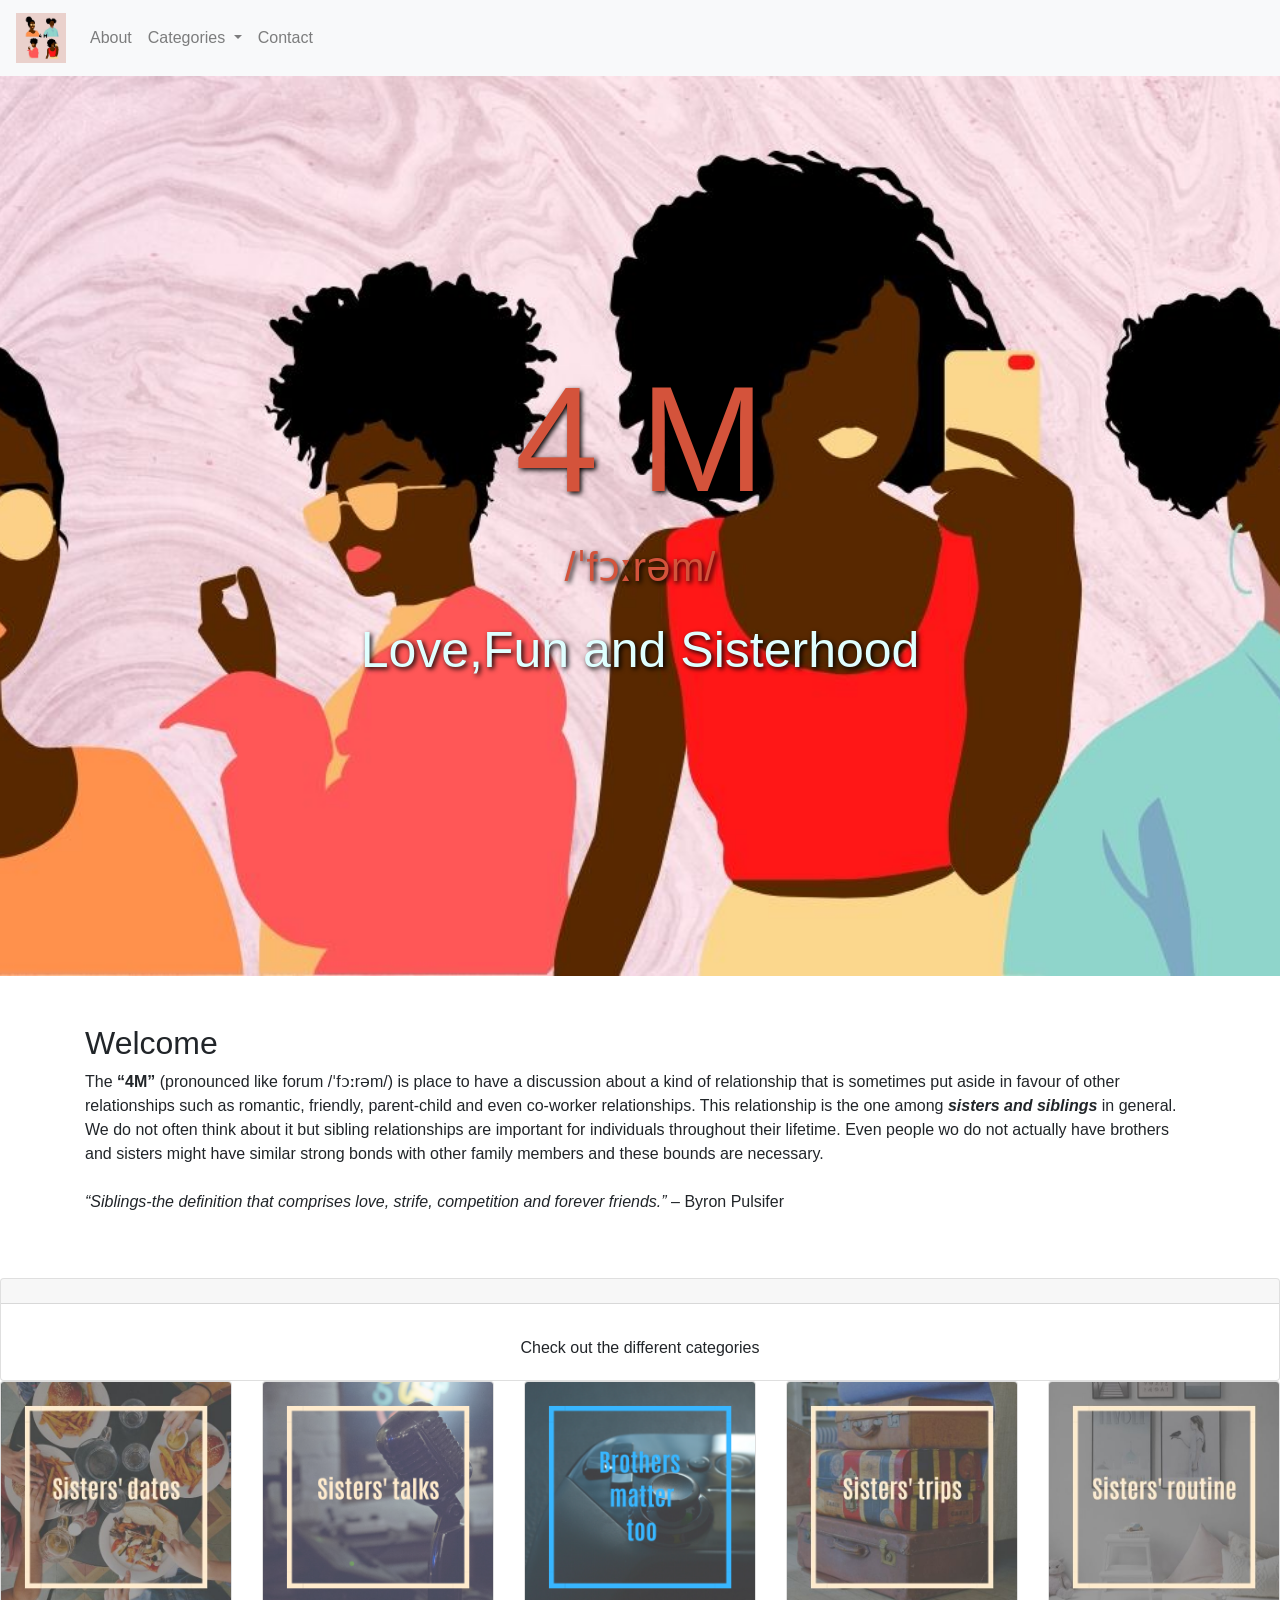
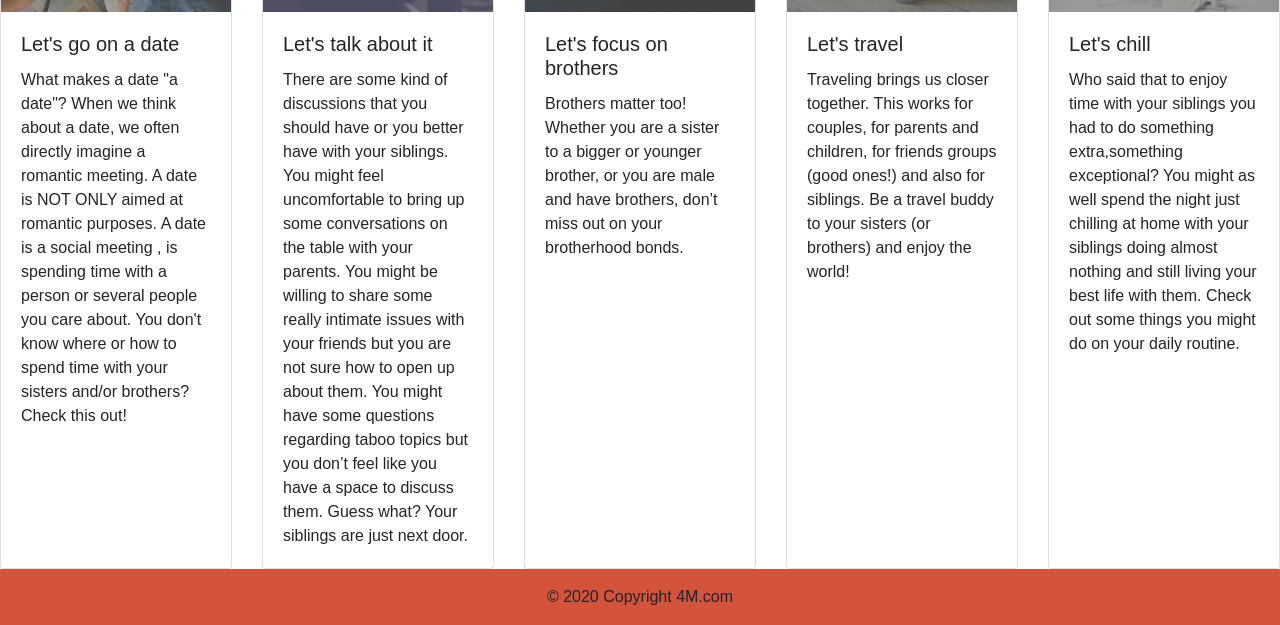
<file: Project - The 4 M/index.html>
<!DOCTYPE html>
<html>
<head>
  <meta charset="utf-8">
  <meta name="viewport" content="width=device-width, initial-scale=1.0">
  <!-- my CSS-->
  <link rel="stylesheet" type="text/css" href="css/main.css"> 
    <!-- Preformated Bootstrap CSS- Copyright to the owners and authors of these files-->
  <link rel="stylesheet" type="text/css" href="css/bootstrap.css">
  <!-- my JS-->
  <link rel="script" type="js" href="main.js">
  <!-- Preformated Boostrap JS-Copyright to the owners and authors of these files -->
  <script src="https://ajax.googleapis.com/ajax/libs/jquery/3.5.1/jquery.min.js"></script>
  <script src="https://cdnjs.cloudflare.com/ajax/libs/popper.js/1.16.0/umd/popper.min.js"></script>
  <script src="https://maxcdn.bootstrapcdn.com/bootstrap/4.4.1/js/bootstrap.min.js"></script>

  <title>4 M</title>
 <div class="container"></div>
  <nav class="navbar navbar-expand-lg navbar-light bg-light sticky-top">
    <a class="navbar-brand" href="index.html"><img src="images/Logo-4m.jpg" width="50px" height="50px"></a>
    <button class="navbar-toggler" type="button" data-toggle="collapse" data-target="#navbarNavDropdown" aria-controls="navbarNavDropdown" aria-expanded="false" aria-label="Toggle navigation">
      <span class="navbar-toggler-icon"></span>
    </button>
    <div class="collapse navbar-collapse" id="navbarNavDropdown">
      <ul class="navbar-nav">
        <li class="nav-item">
          <a class="nav-link" href="../Project - The 4 M/about.html">About</a>
        </li>   
        <li class="nav-item dropdown">
          <a class="nav-link dropdown-toggle" href="#" id="navbarDropdownMenuLink" role="button" data-toggle="dropdown" aria-haspopup="true" aria-expanded="false">
            Categories
          </a>
          <div class="dropdown-menu" aria-labelledby="navbarDropdownMenuLink">
            <a class="dropdown-item" href="../Project - The 4 M/categories-sistersdates.html">Sisters'dates</a>
            <a class="dropdown-item" href="../Project - The 4 M/categories-sisterstalks.html">Sisters' talks</a>
            <a class="dropdown-item" href="../Project - The 4 M/categories-brothersmattertoo.html">Brothers matters too</a>
            <a class="dropdown-item" href="../Project - The 4 M/categories-sisterstrips.html">Sisters' trips</a>
            <a class="dropdown-item" href="../Project - The 4 M/categories-sistersroutine.html">Sisters' routine</a>
            
          </div>
        </li>
        <li class="nav-item">
          <a class="nav-link" href="../Project - The 4 M/contact.html">Contact</a>
        </li>
      </ul>
    </div>
  </nav>
    </div>
  </head>
    <!-- Full Page Image Header with Vertically Centered Content -->
<header class="masthead">
    <div class="container h-100">
      <div class="row h-100 align-items-center">
        <div class="col-12 text-center">
          <h1 class="font-weight-light"style="color:#d4533b; font-size:150px;text-shadow: 2px 2px 5px black;"><b>4 M</b></h1>
          <p class="lead"style="color:#d4533b; font-size:40px;text-shadow: 2px 2px 5px black;"><b>/ˈfɔːrəm/</b> </p>
          <p class="lead"style="color:#dfffff; font-size:50px; text-shadow: 2px 2px 5px black;" ><b>Love,Fun and Sisterhood</b></p>
        </div>
      </div>
    </div>
  </header>

 </header>   

</head>

<body>

<!-- Page Content -->
<!--Welcome text-->
<section class="py-5">
    <div class="container">
      <h2 class="font-weight-light">Welcome</h2>
      <p>The<b> “4M”</b> (pronounced like forum /ˈfɔːrəm/) is place to have a  discussion about a kind of relationship
        that is sometimes put aside in favour of other relationships such as  romantic, friendly, parent-child
        and even co-worker relationships. This relationship is the one among <b><i>sisters and siblings</i></b> in 
        general. We do not often think about it but sibling relationships are important for individuals 
        throughout their lifetime. Even people wo do not actually have brothers and sisters might have 
        similar strong bonds with other family members and these bounds are necessary. 
        <br>
        <br>
       <i> “Siblings-the definition that comprises love, strife, competition and forever friends.”</i> – Byron Pulsifer
      </p>
    </div>
  </section>
<!--Call to action box-->
  <div class="card text-center">
    <div class="card-header">
     
    </div>
    <div class="card-body">
      <h5 class="card-title"></h5>
      <p class="card-text">Check out the different categories</p>
    </div>
  </div>
<!--Categories 5 boxes-->
<div class="card-deck">
    <div class="card">
      <a href="../Project - The 4 M/categories-sistersdates.html"><img class="card-img-top" src="images/sistersdatesimage.jpg" alt="Card image cap"></a>
    <div class="card-body">
      <h5 class="card-title">Let's go on a date</h5>
      <p class="card-text">What makes a date "a date"? When we think about a date, 
        we often directly imagine a romantic meeting. A date is NOT ONLY aimed at romantic purposes.
         A date is a social meeting , is spending time with a person or several people you care about.
          You don't know where or how to spend time with your sisters and/or brothers?
          Check this out!</p>
    </div>
    
  </div>
  <div class="card">
    <a href="../Project - The 4 M/categories-sisterstalks.html"><img class="card-img-top" src="images/sistertalks2.png" alt="Card image cap"></a>
    <div class="card-body">
      <h5 class="card-title">Let's talk about it</h5>
      <p class="card-text">There are some kind of discussions that you should have or you better have with your siblings.
         You might feel uncomfortable to bring up some conversations on the table with your parents. 
         You might be willing to share some really intimate issues with your friends but you are not sure how to open up about them.
         You might have some questions regarding taboo topics but you don’t feel like you have a space to discuss them.
         Guess what? Your siblings are just next door.</p>
    </div>
  </div>
  <div class="card">
    <a href="../Project - The 4 M/categories-brothersmattertoo.html"><img class="card-img-top" src="images/brothersmattertoo.png" alt="Card image cap"></a>
    <div class="card-body">
      <h5 class="card-title">Let's focus on brothers</h5>
      <p class="card-text">Brothers matter too! Whether you are a sister to a bigger or younger brother,
         or you are male and have brothers, don’t miss out on your brotherhood bonds.  
      </p>
    </div>
    </div>

  <div class="card">
    <a href="../Project - The 4 M/categories-sisterstrips.html"><img class="card-img-top" src="images/sisterstripsimage.jpg" alt="Card image cap"></a>
    <div class="card-body">
      <h5 class="card-title">Let's travel</h5>
      <p class="card-text">Traveling brings us closer together.
         This works for couples, for parents and children, for friends groups (good ones!) and also for siblings. 
         Be a travel buddy to your sisters (or brothers) and enjoy the world! </p>
    </div>
    </div>

  <div class="card">
    <a href="../Project - The 4 M/categories-sistersroutine.html"><img class="card-img-top" src="images/sistersroutineimage.jpg" alt="Card image cap"></a>
    <div class="card-body">
      <h5 class="card-title">Let's chill</h5>
      <p class="card-text">Who said that to enjoy time with your siblings you had to do something extra,something exceptional?
         You might as well spend the night just chilling at home with your siblings doing almost nothing and still living 
         your best life with them. Check out some things you might do on your daily routine.</p>
    </div>
    </div>
  </div>
  <div></div>
<!-- Footer -->
<footer>

  <!-- Copyright -->
  <div class="footer-copyright text-center py-3" style="background-color: #d4533b;">© 2020 Copyright
    <a> 4M.com</a>
  </div>
  <!-- Copyright -->

</footer>
<!-- Footer -->
</body>
</html>
</file>
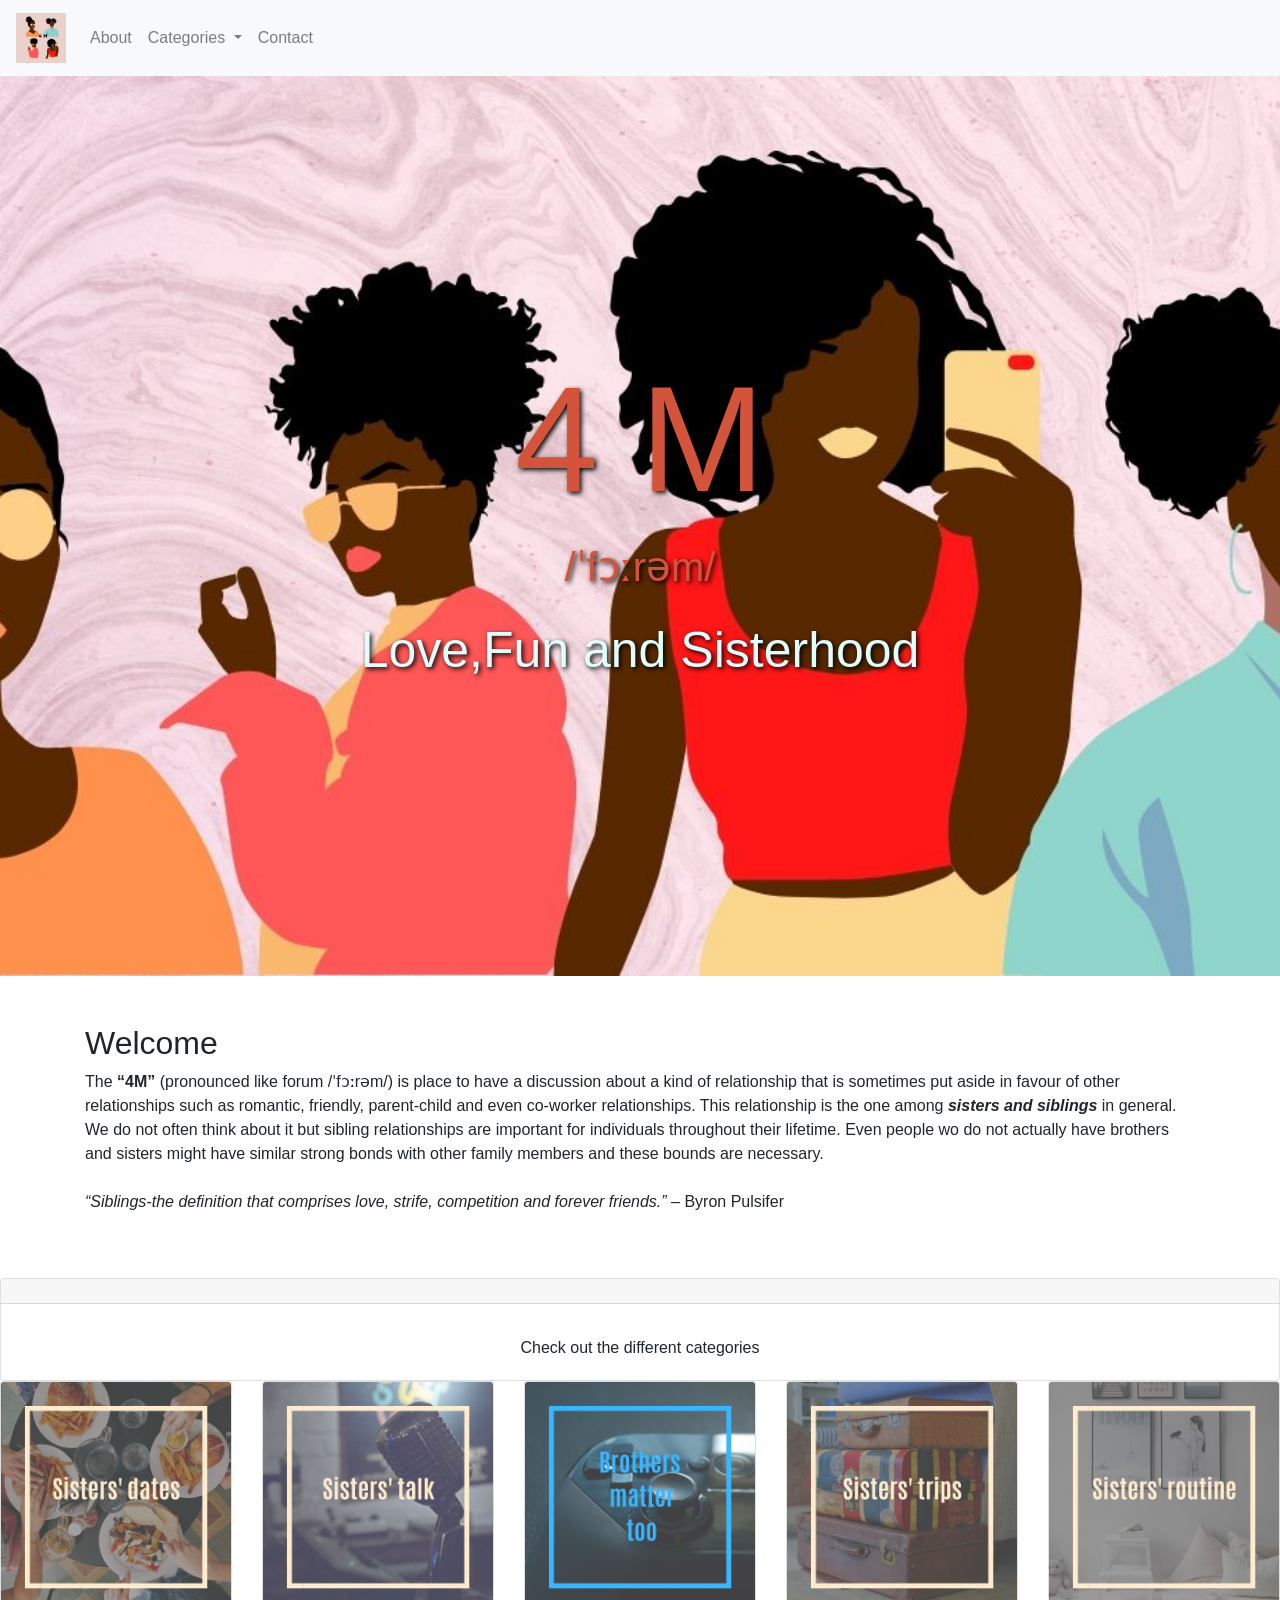
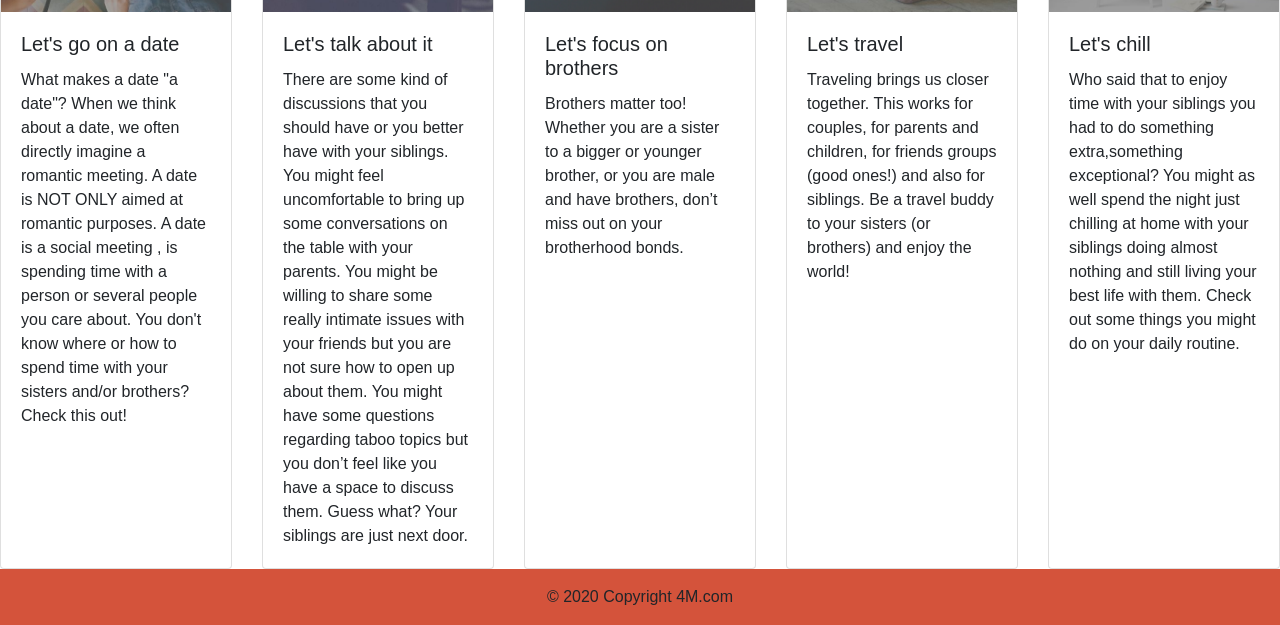
<file: Project - The 4 M/Project - The 4 M/index.html>
<!DOCTYPE html>
<html>
<head>
  <meta charset="utf-8">
  <meta name="viewport" content="width=device-width, initial-scale=1.0">
  <!-- my CSS-->
  <link rel="stylesheet" type="text/css" href="css/main.css"> 
    <!-- Preformated Bootstrap CSS- Copyright to the owners and authors of these files-->
  <link rel="stylesheet" type="text/css" href="css/bootstrap.css">
  <!-- my JS-->
  <link rel="script" type="js" href="main.js">
  <!-- Preformated Boostrap JS-Copyright to the owners and authors of these files -->
  <script src="https://ajax.googleapis.com/ajax/libs/jquery/3.5.1/jquery.min.js"></script>
  <script src="https://cdnjs.cloudflare.com/ajax/libs/popper.js/1.16.0/umd/popper.min.js"></script>
  <script src="https://maxcdn.bootstrapcdn.com/bootstrap/4.4.1/js/bootstrap.min.js"></script>

  <title>4 M</title>
 <div class="container"></div>
  <nav class="navbar navbar-expand-lg navbar-light bg-light sticky-top">
    <a class="navbar-brand" href="index.html"><img src="../Project - The 4 M/images/Logo-4m.jpg" width="50px" height="50px"></a>
    <button class="navbar-toggler" type="button" data-toggle="collapse" data-target="#navbarNavDropdown" aria-controls="navbarNavDropdown" aria-expanded="false" aria-label="Toggle navigation">
      <span class="navbar-toggler-icon"></span>
    </button>
    <div class="collapse navbar-collapse" id="navbarNavDropdown">
      <ul class="navbar-nav">
        <li class="nav-item">
          <a class="nav-link" href="../Project - The 4 M/about.html">About</a>
        </li>   
        <li class="nav-item dropdown">
          <a class="nav-link dropdown-toggle" href="#" id="navbarDropdownMenuLink" role="button" data-toggle="dropdown" aria-haspopup="true" aria-expanded="false">
            Categories
          </a>
          <div class="dropdown-menu" aria-labelledby="navbarDropdownMenuLink">
            <a class="dropdown-item" href="../Project - The 4 M/categories-sistersdates.html">Sisters'dates</a>
            <a class="dropdown-item" href="../Project - The 4 M/categories-sisterstalks.html">Sisters' talks</a>
            <a class="dropdown-item" href="../Project - The 4 M/categories-brothersmattertoo.html">Brothers matters too</a>
            <a class="dropdown-item" href="../Project - The 4 M/categories-sisterstrips.html">Sisters' trips</a>
            <a class="dropdown-item" href="../Project - The 4 M/categories-sistersroutine.html">Sisters' routine</a>
            
          </div>
        </li>
        <li class="nav-item">
          <a class="nav-link" href="../Project - The 4 M/contact.html">Contact</a>
        </li>
      </ul>
    </div>
  </nav>
    </div>
  </head>
    <!-- Full Page Image Header with Vertically Centered Content -->
<header class="masthead">
    <div class="container h-100">
      <div class="row h-100 align-items-center">
        <div class="col-12 text-center">
          <h1 class="font-weight-light"style="color:#d4533b; font-size:150px;text-shadow: 2px 2px 5px black;"><b>4 M</b></h1>
          <p class="lead"style="color:#d4533b; font-size:40px;text-shadow: 2px 2px 5px black;"><b>/ˈfɔːrəm/</b> </p>
          <p class="lead"style="color:#dfffff; font-size:50px; text-shadow: 2px 2px 5px black;" ><b>Love,Fun and Sisterhood</b></p>
        </div>
      </div>
    </div>
  </header>

 </header>   

</head>

<body>

<!-- Page Content -->
<!--Welcome text-->
<section class="py-5">
    <div class="container">
      <h2 class="font-weight-light">Welcome</h2>
      <p>The<b> “4M”</b> (pronounced like forum /ˈfɔːrəm/) is place to have a  discussion about a kind of relationship
        that is sometimes put aside in favour of other relationships such as  romantic, friendly, parent-child
        and even co-worker relationships. This relationship is the one among <b><i>sisters and siblings</i></b> in 
        general. We do not often think about it but sibling relationships are important for individuals 
        throughout their lifetime. Even people wo do not actually have brothers and sisters might have 
        similar strong bonds with other family members and these bounds are necessary. 
        <br>
        <br>
       <i> “Siblings-the definition that comprises love, strife, competition and forever friends.”</i> – Byron Pulsifer
      </p>
    </div>
  </section>
<!--Call to action box-->
  <div class="card text-center">
    <div class="card-header">
     
    </div>
    <div class="card-body">
      <h5 class="card-title"></h5>
      <p class="card-text">Check out the different categories</p>
    </div>
  </div>
<!--Categories 5 boxes-->
<div class="card-deck">
    <div class="card">
      <a href="../Project - The 4 M/categories-sistersdates.html"><img class="card-img-top" src="../Project - The 4 M/images/sistersdatesimage.jpg" alt="Card image cap"></a>
    <div class="card-body">
      <h5 class="card-title">Let's go on a date</h5>
      <p class="card-text">What makes a date "a date"? When we think about a date, 
        we often directly imagine a romantic meeting. A date is NOT ONLY aimed at romantic purposes.
         A date is a social meeting , is spending time with a person or several people you care about.
          You don't know where or how to spend time with your sisters and/or brothers?
          Check this out!</p>
    </div>
    
  </div>
  <div class="card">
    <a href="../Project - The 4 M/categories-sisterstalks.html"><img class="card-img-top" src="../Project - The 4 M/images/sisterstalkimage.jpg" alt="Card image cap"></a>
    <div class="card-body">
      <h5 class="card-title">Let's talk about it</h5>
      <p class="card-text">There are some kind of discussions that you should have or you better have with your siblings.
         You might feel uncomfortable to bring up some conversations on the table with your parents. 
         You might be willing to share some really intimate issues with your friends but you are not sure how to open up about them.
         You might have some questions regarding taboo topics but you don’t feel like you have a space to discuss them.
         Guess what? Your siblings are just next door.</p>
    </div>
  </div>
  <div class="card">
    <a href="../Project - The 4 M/categories-brothersmattertoo.html"><img class="card-img-top" src="../Project - The 4 M/images/brothersmattertoo.png" alt="Card image cap"></a>
    <div class="card-body">
      <h5 class="card-title">Let's focus on brothers</h5>
      <p class="card-text">Brothers matter too! Whether you are a sister to a bigger or younger brother,
         or you are male and have brothers, don’t miss out on your brotherhood bonds.  
      </p>
    </div>
    </div>

  <div class="card">
    <a href="../Project - The 4 M/categories-sisterstrips.html"><img class="card-img-top" src="../Project - The 4 M/images/sisterstripsimage.jpg" alt="Card image cap"></a>
    <div class="card-body">
      <h5 class="card-title">Let's travel</h5>
      <p class="card-text">Traveling brings us closer together.
         This works for couples, for parents and children, for friends groups (good ones!) and also for siblings. 
         Be a travel buddy to your sisters (or brothers) and enjoy the world! </p>
    </div>
    </div>

  <div class="card">
    <a href="../Project - The 4 M/categories-sistersroutine.html"><img class="card-img-top" src="../Project - The 4 M/images/sistersroutineimage.jpg" alt="Card image cap"></a>
    <div class="card-body">
      <h5 class="card-title">Let's chill</h5>
      <p class="card-text">Who said that to enjoy time with your siblings you had to do something extra,something exceptional?
         You might as well spend the night just chilling at home with your siblings doing almost nothing and still living 
         your best life with them. Check out some things you might do on your daily routine.</p>
    </div>
    </div>
  </div>
  <div></div>
<!-- Footer -->
<footer>

  <!-- Copyright -->
  <div class="footer-copyright text-center py-3" style="background-color: #d4533b;">© 2020 Copyright
    <a> 4M.com</a>
  </div>
  <!-- Copyright -->

</footer>
<!-- Footer -->
</body>
</html>
</file>
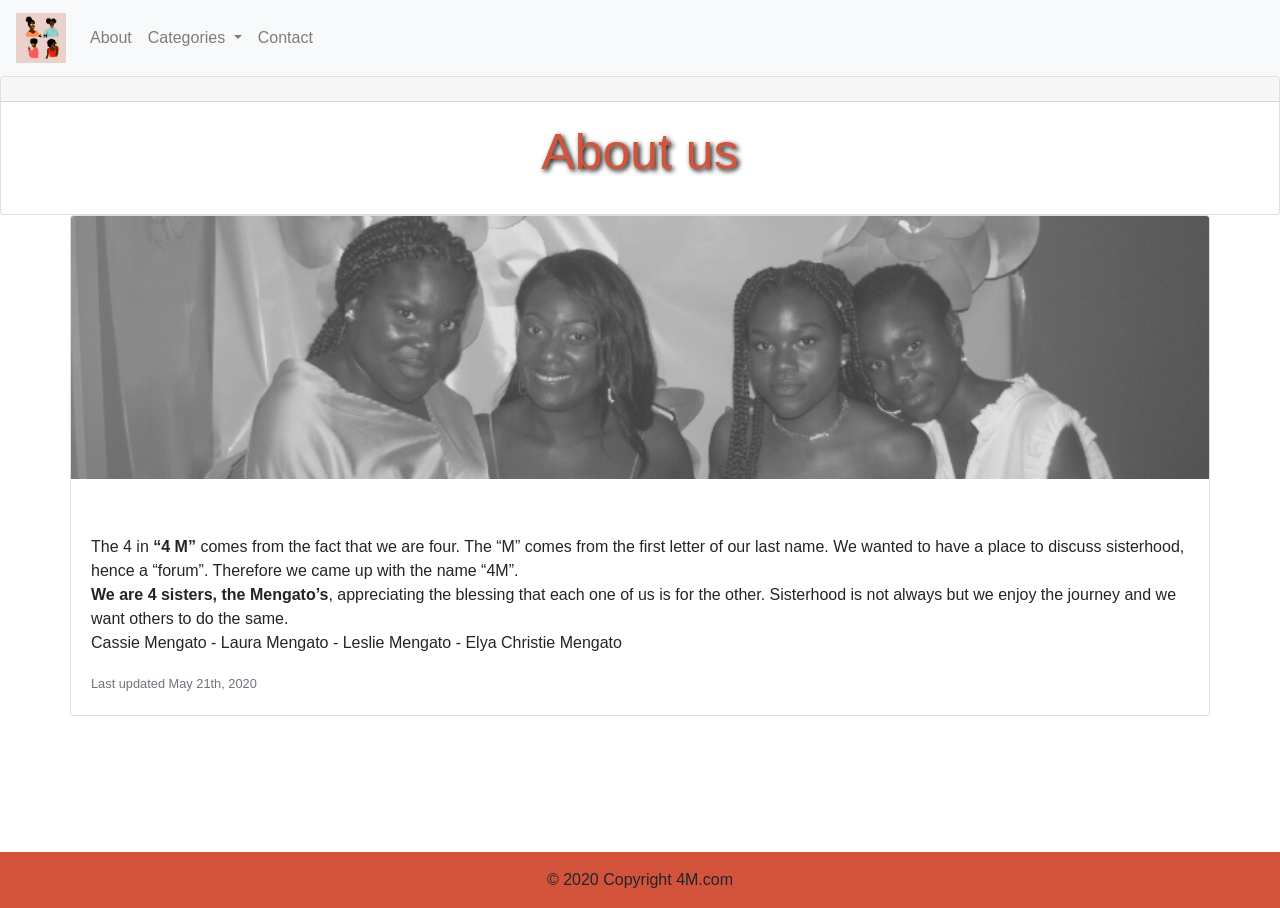
<file: Project - The 4 M/about.html>
<!DOCTYPE html>
<html>
<head>
  <meta charset="utf-8">
  <meta name="viewport" content="width=device-width, initial-scale=1.0">
    <link rel="icon" href="favicon.ico">
  <!-- my CSS-->
  <link rel="stylesheet" type="text/css" href="css/main.css"> 
    <!-- Preformated Bootstrap CSS- Copyright to the owners and authors of these files-->
  <link rel="stylesheet" href="https://maxcdn.bootstrapcdn.com/bootstrap/4.4.1/css/bootstrap.min.css">
  <!-- my JS-->
  <link rel="script" type="js" href="main.js">
  <!-- Preformated Boostrap JS-Copyright to the owners and authors of these files -->
  <script src="https://ajax.googleapis.com/ajax/libs/jquery/3.5.1/jquery.min.js"></script>
  <script src="https://cdnjs.cloudflare.com/ajax/libs/popper.js/1.16.0/umd/popper.min.js"></script>
  <script src="https://maxcdn.bootstrapcdn.com/bootstrap/4.4.1/js/bootstrap.min.js"></script>

  <title>About</title>
 <div class="container"></div>
  <nav class="navbar navbar-expand-lg navbar-light bg-light sticky-top">
    <a class="navbar-brand" href="index.html"><img src="images/Logo-4m.jpg" width="50px" height="50px"></a>
    <button class="navbar-toggler" type="button" data-toggle="collapse" data-target="#navbarNavDropdown" aria-controls="navbarNavDropdown" aria-expanded="false" aria-label="Toggle navigation">
      <span class="navbar-toggler-icon"></span>
    </button>
    <div class="collapse navbar-collapse" id="navbarNavDropdown">
      <ul class="navbar-nav">
        <li class="nav-item">
          <a class="nav-link" href="../Project - The 4 M/about.html">About</a>
        </li>   
        <li class="nav-item dropdown">
          <a class="nav-link dropdown-toggle" href="#" id="navbarDropdownMenuLink" role="button" data-toggle="dropdown" aria-haspopup="true" aria-expanded="false">
            Categories
          </a>
          <div class="dropdown-menu" aria-labelledby="navbarDropdownMenuLink">
            <a class="dropdown-item" href="../Project - The 4 M/categories-sistersdates.html">Sisters'dates</a>
            <a class="dropdown-item" href="../Project - The 4 M/categories-sisterstalks.html">Sisters' talks</a>
            <a class="dropdown-item" href="../Project - The 4 M/categories-brothersmattertoo.html">Brothers matters too</a>
            <a class="dropdown-item" href="../Project - The 4 M/categories-sisterstrips.html">Sisters' trips</a>
            <a class="dropdown-item" href="../Project - The 4 M/categories-sistersroutine.html">Sisters' routine</a>
            
          </div>
        </li>
        <li class="nav-item">
          <a class="nav-link" href="../Project - The 4 M/contact.html">Contact</a>
        </li>
      </ul>
    </div>
  </nav>
    </div>
  </head>
  <!--Box for title-->
  <div class="card text-center">
    <div class="card-header">
          </div>
    <div class="card-body">
              <h5 class="card-title" style="color:#d4533b; font-size:50px; text-shadow: 2px 2px 5px black;">About us</h5>
                            <p class="card-text"></p>
          </div>
    
  </div>
<!--Main page-->
<!--Row 1-->
<div class="container">
    <div class="row">
        <div class="card mb-3">
            <img class="card-img-top" src="images/sistersmengato.png" alt="Card image cap">
            <div class="card-body">
              <h5 class="card-title"></h5>
              <p class="card-text">
                <br>
                The 4 in <b>“4 M”</b> comes from the fact that we are four. 
                The “M” comes from the first letter of our last name. 
                We wanted to have a place to discuss sisterhood, hence a “forum”.
                 Therefore we came up with the name “4M”.
                 <br>
                 <b>We are 4 sisters, the Mengato’s</b>, appreciating the blessing that each one of us is for the other. 
                Sisterhood is not always but we enjoy the journey and we want others to do the same.
                 <br>
                 Cassie Mengato - Laura Mengato - Leslie Mengato - Elya Christie Mengato                                               
                </p>
              <p class="card-text"><small class="text-muted">Last updated May 21th, 2020</small></p>
            </div>
        </div>
    </div>

    
</div>

<div></div>
<br>
<br>

<br>
<br>
<br>
<!-- Footer -->
<footer>

  <!-- Copyright -->
  <div class="footer-copyright text-center py-3" style="background-color: #d4533b;">© 2020 Copyright
    <a> 4M.com</a>
  </div>
  <!-- Copyright -->

</footer>
<!-- Footer -->
</body>
</html>
</file>
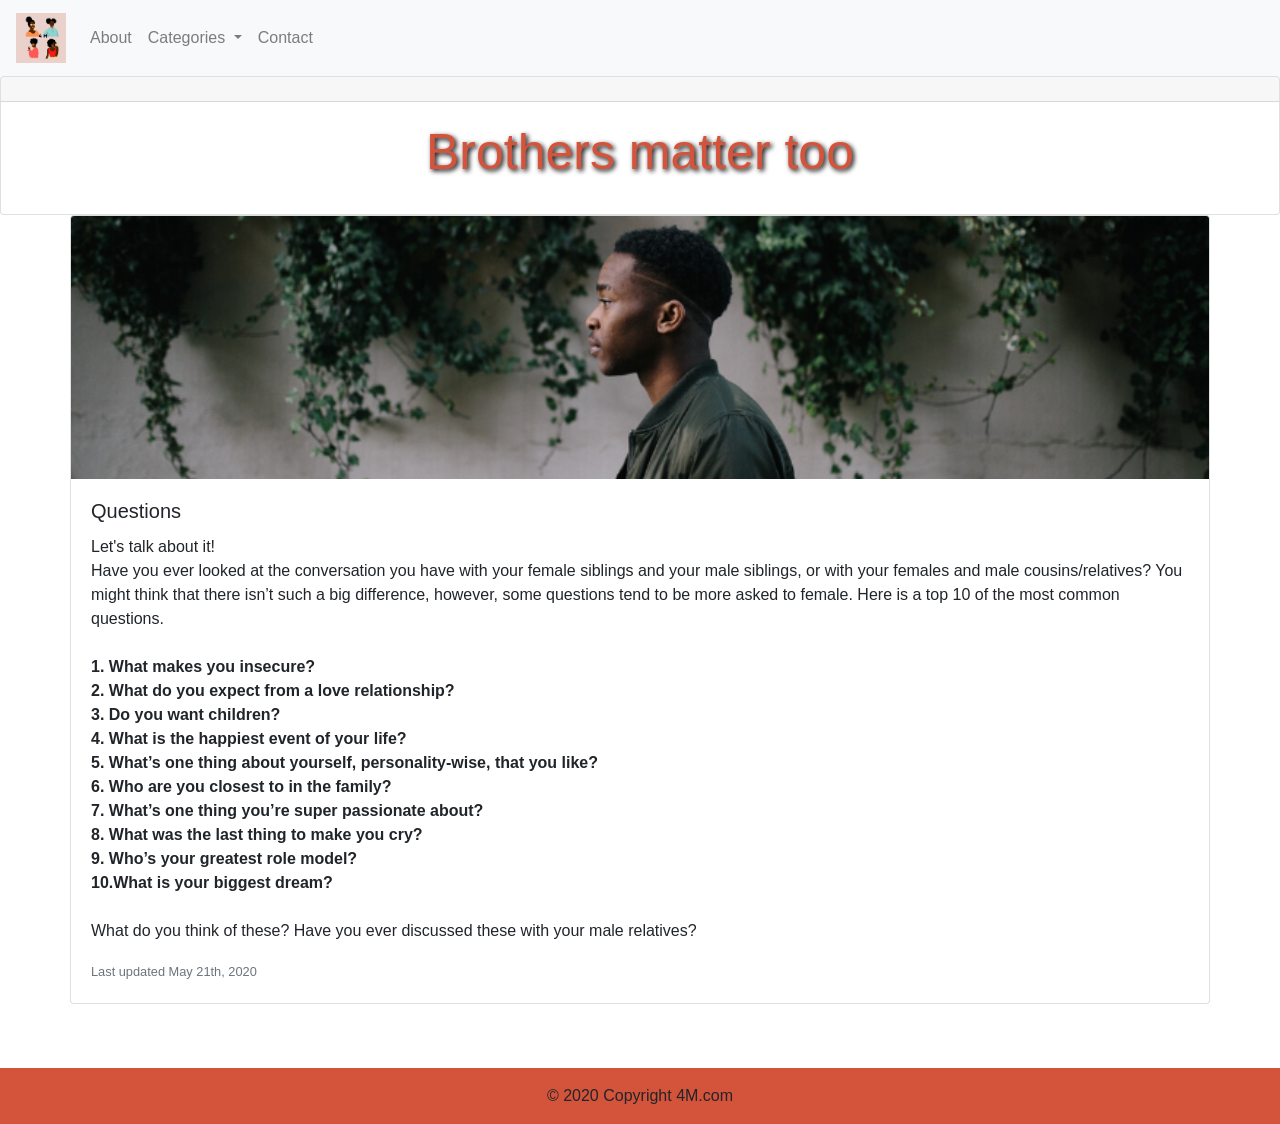
<file: Project - The 4 M/categories-brothersmattertoo.html>
<!DOCTYPE html>
<html>
<head>
  <meta charset="utf-8">
  <meta name="viewport" content="width=device-width, initial-scale=1.0">
    <link rel="icon" href="favicon.ico">
  <!-- my CSS-->
  <link rel="stylesheet" type="text/css" href="css/main.css"> 
    <!-- Preformated Bootstrap CSS- Copyright to the owners and authors of these files-->
  <link rel="stylesheet" href="https://maxcdn.bootstrapcdn.com/bootstrap/4.4.1/css/bootstrap.min.css">
  <!-- my JS-->
  <link rel="script" type="js" href="main.js">
  <!-- Preformated Boostrap JS-Copyright to the owners and authors of these files -->
  <script src="https://ajax.googleapis.com/ajax/libs/jquery/3.5.1/jquery.min.js"></script>
  <script src="https://cdnjs.cloudflare.com/ajax/libs/popper.js/1.16.0/umd/popper.min.js"></script>
  <script src="https://maxcdn.bootstrapcdn.com/bootstrap/4.4.1/js/bootstrap.min.js"></script>

  <title>Brothers matter too</title>
 <div class="container"></div>
  <nav class="navbar navbar-expand-lg navbar-light bg-light sticky-top">
    <a class="navbar-brand" href="index.html"><img src="images/Logo-4m.jpg" width="50px" height="50px"></a>
    <button class="navbar-toggler" type="button" data-toggle="collapse" data-target="#navbarNavDropdown" aria-controls="navbarNavDropdown" aria-expanded="false" aria-label="Toggle navigation">
      <span class="navbar-toggler-icon"></span>
    </button>
    <div class="collapse navbar-collapse" id="navbarNavDropdown">
      <ul class="navbar-nav">
        <li class="nav-item">
          <a class="nav-link" href="../Project - The 4 M/about.html">About</a>
        </li>   
        <li class="nav-item dropdown">
          <a class="nav-link dropdown-toggle" href="#" id="navbarDropdownMenuLink" role="button" data-toggle="dropdown" aria-haspopup="true" aria-expanded="false">
            Categories
          </a>
          <div class="dropdown-menu" aria-labelledby="navbarDropdownMenuLink">
            <a class="dropdown-item" href="categories-sistersdates.html">Sisters'dates</a>
            <a class="dropdown-item" href="categories-sisterstalks.html">Sisters' talks</a>
            <a class="dropdown-item" href="categories-brothersmattertoo.html">Brothers matters too</a>
            <a class="dropdown-item" href="categories-sisterstrips.html">Sisters' trips</a>
            <a class="dropdown-item" href="categories-sistersroutine.html">Sisters' routine</a>
            
          </div>
        </li>
        <li class="nav-item">
          <a class="nav-link" href="../Project - The 4 M/contact.html">Contact</a>
        </li>
      </ul>
    </div>
  </nav>
    </div>
  </head>
  <!--Box for title-->
  <div class="card text-center">
    <div class="card-header">
          </div>
    <div class="card-body">
              <h5 class="card-title" style="color:#d4533b; font-size:50px; text-shadow: 2px 2px 5px black;">Brothers matter too</h5>
                            <p class="card-text"></p>
          </div>
    
  </div>
<!--Main page-->
<!--Row 1-->
<div class="container">
    <div class="row">
        <div class="card mb-3">
            <img class="card-img-top" src="images/boysquestions.png" alt="Card image cap">
            <div class="card-body">
              <h5 class="card-title">Questions</h5>
              <p class="card-text">Let's talk about it! 
                <br>
                Have you ever looked at the conversation you have with your female siblings 
                and your male siblings, or with your females and male cousins/relatives?  
                You might think that there isn’t such a big difference, however,
                 some questions tend to be more asked to female.
                  Here is a top 10 of the most common questions. 
                  <br>
                  <br>
               <b> 1. What makes you insecure?
                <br>
                2. What do you expect from a love relationship?
                <br>
                3. Do you want children?
                <br>
                4. What is the happiest event of your life?
                <br>
                5. What’s one thing about yourself, personality-wise, that you like?
                <br>
                6. Who are you closest to in the family?
                <br>
                7. What’s one thing you’re super passionate about?
                <br>
                8. What was the last thing to make you cry?
                <br>
                9. Who’s your greatest role model?
                <br>
                10.What is your biggest dream?</b>
                <br>
                <br>
                What do you think of these? Have you ever discussed these with your male relatives? 
                
                </p>
              <p class="card-text"><small class="text-muted">Last updated May 21th, 2020</small></p>
            </div>
        </div>
    </div>

    
</div>

<div></div>
<br>
<br>
<!-- Footer -->
<footer>

  <!-- Copyright -->
  <div class="footer-copyright text-center py-3" style="background-color: #d4533b;">© 2020 Copyright
    <a> 4M.com</a>
  </div>
  <!-- Copyright -->

</footer>
<!-- Footer -->
</body>
</html>
</file>
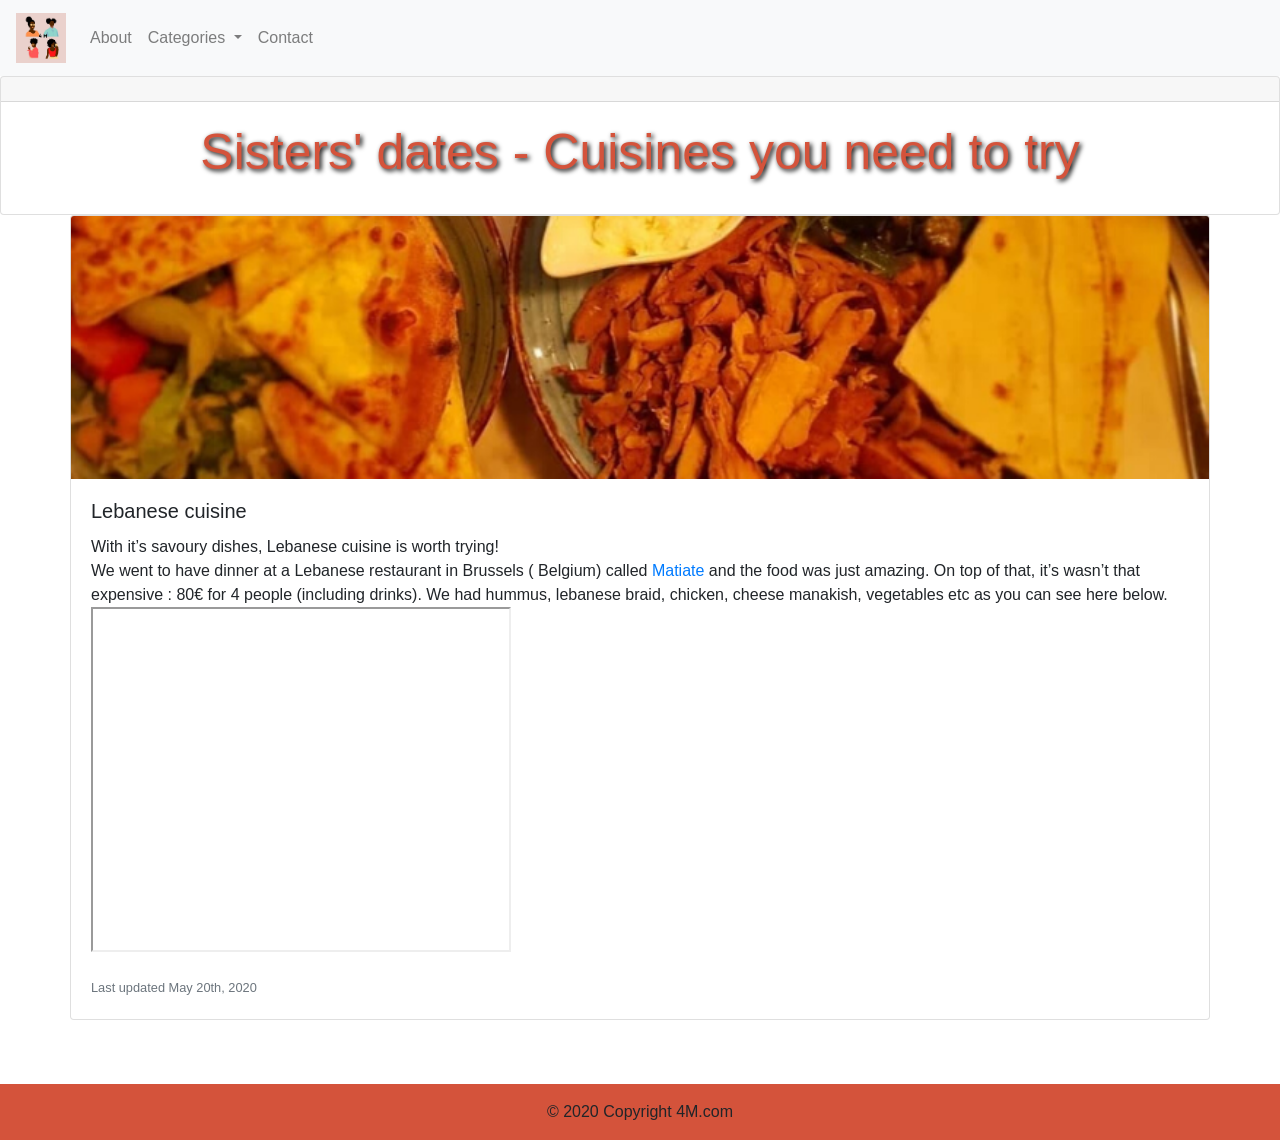
<file: Project - The 4 M/categories-sistersdates-cuisinesyouneedtotry.html>
<!DOCTYPE html>
<html>
<head>
  <meta charset="utf-8">
  <meta name="viewport" content="width=device-width, initial-scale=1.0">
    <link rel="icon" href="favicon.ico">
  <!-- my CSS-->
  <link rel="stylesheet" type="text/css" href="css/main.css"> 
    <!-- Preformated Bootstrap CSS- Copyright to the owners and authors of these files-->
  <link rel="stylesheet" href="https://maxcdn.bootstrapcdn.com/bootstrap/4.4.1/css/bootstrap.min.css">
  <!-- my JS-->
  <link rel="script" type="js" href="main.js">
  <!-- Preformated Boostrap JS-Copyright to the owners and authors of these files -->
  <script src="https://ajax.googleapis.com/ajax/libs/jquery/3.5.1/jquery.min.js"></script>
  <script src="https://cdnjs.cloudflare.com/ajax/libs/popper.js/1.16.0/umd/popper.min.js"></script>
  <script src="https://maxcdn.bootstrapcdn.com/bootstrap/4.4.1/js/bootstrap.min.js"></script>

  <title>Sisters' dates</title>
 <div class="container"></div>
  <nav class="navbar navbar-expand-lg navbar-light bg-light sticky-top">
    <a class="navbar-brand" href="index.html"><img src="images/Logo-4m.jpg" width="50px" height="50px"></a>
    <button class="navbar-toggler" type="button" data-toggle="collapse" data-target="#navbarNavDropdown" aria-controls="navbarNavDropdown" aria-expanded="false" aria-label="Toggle navigation">
      <span class="navbar-toggler-icon"></span>
    </button>
    <div class="collapse navbar-collapse" id="navbarNavDropdown">
      <ul class="navbar-nav">
        <li class="nav-item">
          <a class="nav-link" href="../Project - The 4 M/about.html">About</a>
        </li>   
        <li class="nav-item dropdown">
          <a class="nav-link dropdown-toggle" href="#" id="navbarDropdownMenuLink" role="button" data-toggle="dropdown" aria-haspopup="true" aria-expanded="false">
            Categories
          </a>
          <div class="dropdown-menu" aria-labelledby="navbarDropdownMenuLink">
            <a class="dropdown-item" href="../Project - The 4 M/categories-sistersdates.html">Sisters'dates</a>
            <a class="dropdown-item" href="../Project - The 4 M/categories-sisterstalks.html">Sisters' talks</a>
            <a class="dropdown-item" href="../Project - The 4 M/categories-brothersmattertoo.html">Brothers matters too</a>
            <a class="dropdown-item" href="../Project - The 4 M/categories-sisterstrips.html">Sisters' trips</a>
            <a class="dropdown-item" href="../Project - The 4 M/categories-sistersroutine.html">Sisters' routine</a>
            
          </div>
        </li>
        <li class="nav-item">
          <a class="nav-link" href="../Project - The 4 M/contact.html">Contact</a>
        </li>
      </ul>
    </div>
  </nav>
    </div>
  </head>
  <!--Box for title-->
  <div class="card text-center">
    <div class="card-header">
          </div>
    <div class="card-body">
              <h5 class="card-title" style="color:#d4533b; font-size:50px; text-shadow: 2px 2px 5px black;">Sisters' dates - Cuisines you need to try</h5>
                            <p class="card-text"></p>
          </div>
    
  </div>
<!--Main page-->
<!--Row 1-->
<div class="container">
    <div class="row">
        <div class="card mb-3">
            <img class="card-img-top" src="images/MATIATE.png" alt="Card image cap">
            <div class="card-body">
              <h5 class="card-title">Lebanese cuisine</h5>
              <p class="card-text">With it’s savoury dishes, Lebanese cuisine is worth trying! 
                <br>
                We went to have dinner at a Lebanese restaurant in Brussels ( Belgium) called <a href="https://www.matiate.be/fr/home"> Matiate </a> and the food was just amazing.
                 On top of that, it’s wasn’t that expensive : 80€ for 4 people (including drinks).
                We had hummus, lebanese braid, chicken, cheese manakish, vegetables etc as you can see here below.
                <iframe width="420" height="345" src="https://www.youtube.com/embed/gus2t6BAQcg">
                </iframe>
                </p>
              <p class="card-text"><small class="text-muted">Last updated May 20th, 2020</small></p>
            </div>
        </div>
    </div>

    
</div>

<div></div>
<br>
<br>
<!-- Footer -->
<footer>

  <!-- Copyright -->
  <div class="footer-copyright text-center py-3" style="background-color: #d4533b;">© 2020 Copyright
    <a> 4M.com</a>
  </div>
  <!-- Copyright -->

</footer>
<!-- Footer -->
</body>
</html>
</file>
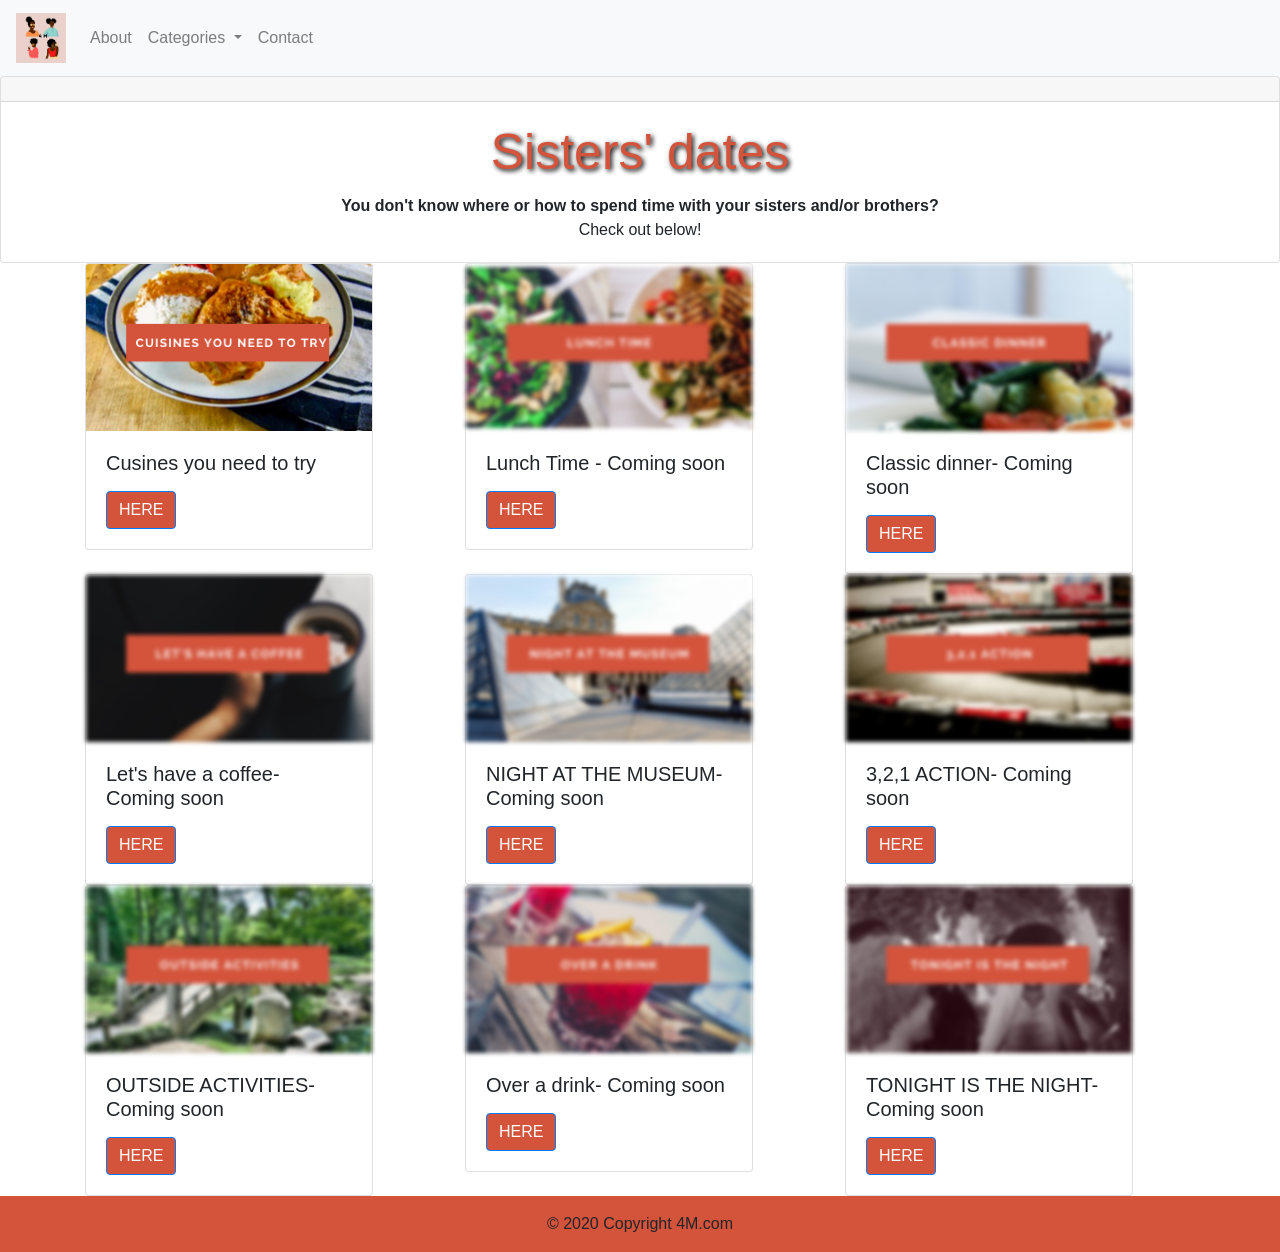
<file: Project - The 4 M/categories-sistersdates.html>
<!DOCTYPE html>
<html>
<head>
  <meta charset="utf-8">
  <meta name="viewport" content="width=device-width, initial-scale=1.0">
    <link rel="icon" href="favicon.ico">

  <!-- my CSS-->
  <link rel="stylesheet" type="text/css" href="css/main.css"> 
    <!-- Preformated Bootstrap CSS- Copyright to the owners and authors of these files-->
  <link rel="stylesheet" href="https://maxcdn.bootstrapcdn.com/bootstrap/4.4.1/css/bootstrap.min.css">
  <!-- my JS-->
  <link rel="script" type="js" href="main.js">
  <!-- Preformated Boostrap JS-Copyright to the owners and authors of these files -->
  <script src="https://ajax.googleapis.com/ajax/libs/jquery/3.5.1/jquery.min.js"></script>
  <script src="https://cdnjs.cloudflare.com/ajax/libs/popper.js/1.16.0/umd/popper.min.js"></script>
  <script src="https://maxcdn.bootstrapcdn.com/bootstrap/4.4.1/js/bootstrap.min.js"></script>

  <title>Sisters' dates</title>
 <div class="container"></div>
  <nav class="navbar navbar-expand-lg navbar-light bg-light sticky-top">
    <a class="navbar-brand" href="index.html"><img src="images/Logo-4m.jpg" width="50px" height="50px"></a>
    <button class="navbar-toggler" type="button" data-toggle="collapse" data-target="#navbarNavDropdown" aria-controls="navbarNavDropdown" aria-expanded="false" aria-label="Toggle navigation">
      <span class="navbar-toggler-icon"></span>
    </button>
    <div class="collapse navbar-collapse" id="navbarNavDropdown">
      <ul class="navbar-nav">
        <li class="nav-item">
          <a class="nav-link" href="about.html">About</a>
        </li>   
        <li class="nav-item dropdown">
          <a class="nav-link dropdown-toggle" href="#" id="navbarDropdownMenuLink" role="button" data-toggle="dropdown" aria-haspopup="true" aria-expanded="false">
            Categories
          </a>
          <div class="dropdown-menu" aria-labelledby="navbarDropdownMenuLink">
            <a class="dropdown-item" href="categories-sistersdates.html">Sisters'dates</a>
            <a class="dropdown-item" href="categories-sisterstalks.html">Sisters' talks</a>
            <a class="dropdown-item" href="categories-brothersmattertoo.html">Brothers matters too</a>
            <a class="dropdown-item" href="categories-sisterstrips.html">Sisters' trips</a>
            <a class="dropdown-item" href="categories-sistersroutine.html">Sisters' routine</a>
            
          </div>
        </li>
        <li class="nav-item">
          <a class="nav-link" href="contact.html">Contact</a>
        </li>
      </ul>
    </div>
  </nav>
    </div>
  </head>
  <!--Box for title-->
  <div class="card text-center">
    <div class="card-header">
          </div>
    <div class="card-body">
      <h5 class="card-title" style="color:#d4533b; font-size:50px; text-shadow: 2px 2px 5px black;">Sisters' dates</h5>
      <p class="card-text"><b>You don't know where or how to spend time with your sisters and/or brothers?</b>
        <br>
        Check out below!</p>
          </div>
    
  </div>
<!--Main page-->
<!--Row 1-->
<div class="container">
  <div class="row">
    <div class="col-sm">
      
      <!--Post 1-->
      <div class="card" style="width: 18rem;">
        <img class="card-img-top" src="images/1.png" alt="Card image cap">
        <div class="card-body">
          <h5 class="card-title">Cusines you need to try</h5>
          <p class="card-text"></p>
          <a href="../Project - The 4 M/categories-sistersdates-cuisinesyouneedtotry.html" class="btn btn-primary" style="background-color: #d4533b;">HERE</a>
        </div>
      </div>
    </div>
    <div class="col-sm">
     
      <!--Post 2-->
      <div class="card" style="width: 18rem;">
        <img class="card-img-top" src="images/2.png" alt="Card image cap" style="-webkit-filter: blur(2px)">
        <div class="card-body">
          <h5 class="card-title">Lunch Time - Coming soon</h5>
          <p class="card-text"></p>
          <a href="#" class="btn btn-primary" style="background-color: #d4533b;">HERE</a>
        </div>
      </div>
    </div>
    <div class="col-sm">
      
      <!--Post 3-->
      <div class="card" style="width: 18rem;">
        <img class="card-img-top" src="images/3.png" alt="Card image cap"style="-webkit-filter: blur(2px)">
        <div class="card-body">
          <h5 class="card-title">Classic dinner- Coming soon</h5>
          <p class="card-text"></p>
          <a href="#" class="btn btn-primary" style="background-color: #d4533b;">HERE</a>
        </div>
      </div>
    </div>
  </div>
</div>
</div>
<!--Row 2-->
<div class="container">
  <div class="row">
    <div class="col-sm">
      
      <!--Post 4-->
      <div class="card" style="width: 18rem;">
        <img class="card-img-top" src="images/4.png" alt="Card image cap"style="-webkit-filter: blur(2px)">
        <div class="card-body">
          <h5 class="card-title">Let's have a coffee- Coming soon</h5>
          <p class="card-text"> </p>
          <a href="#" class="btn btn-primary" style="background-color: #d4533b;">HERE</a>
        </div>
      </div>
    </div>
    <div class="col-sm">
      
      <!--Post 5-->
      <div class="card" style="width: 18rem;">
        <img class="card-img-top" src="images/5.png" alt="Card image cap"style="-webkit-filter: blur(2px)">
        <div class="card-body">
          <h5 class="card-title">NIGHT AT THE MUSEUM- Coming soon</h5>
          <p class="card-text"></p>
          <a href="#" class="btn btn-primary" style="background-color: #d4533b;">HERE</a>
        </div>
      </div>
    </div>
    <div class="col-sm">

      <!--Post 6-->
      <div class="card" style="width: 18rem;">
        <img class="card-img-top" src="images/6.png" alt="Card image cap"style="-webkit-filter: blur(2px)">
        <div class="card-body">
          <h5 class="card-title">3,2,1 ACTION- Coming soon</h5>
            <p class="card-text"></p>
            <a href="#" class="btn btn-primary" style="background-color: #d4533b;">HERE</a>
        </div>
      </div>
    </div>
  </div>
</div>
<!--Row 3-->
<div class="container">
  <div class="row">
    <div class="col-sm">
      
      <!--Post 7-->
      <div class="card" style="width: 18rem;">
        <img class="card-img-top" src="images/7.png" alt="Card image cap"style="-webkit-filter: blur(2px)">
        <div class="card-body">
          <h5 class="card-title">OUTSIDE ACTIVITIES- Coming soon</h5>
          <p class="card-text"></p>
          <a href="#" class="btn btn-primary" style="background-color: #d4533b;">HERE</a>
        </div>
      </div>
    </div>
    <div class="col-sm">
      
      <!--Post 8-->
      <div class="card" style="width: 18rem;">
        <img class="card-img-top" src="images/8.png" alt="Card image cap"style="-webkit-filter: blur(2px)">
        <div class="card-body">
          <h5 class="card-title">Over a drink- Coming soon</h5>
          <p class="card-text"></p>
          <a href="#" class="btn btn-primary" style="background-color: #d4533b;">HERE</a>
        </div>
      </div>
    </div>
    <div class="col-sm">
      
      <!--Post 9-->
      <div class="card" style="width: 18rem;">
        <img class="card-img-top" src="images/9.png" alt="Card image cap"style="-webkit-filter: blur(2px)">
        <div class="card-body">
          <h5 class="card-title">TONIGHT IS THE NIGHT- Coming soon</h5>
          <p class="card-text"></p>
          <a href="#" class="btn btn-primary" style="background-color: #d4533b;">HERE</a>
        </div>
      </div>
    </div>
  </div>
</div>

<div></div>
<!-- Footer -->
<footer>

  <!-- Copyright -->
  <div class="footer-copyright text-center py-3" style="background-color: #d4533b;">© 2020 Copyright
    <a> 4M.com</a>
  </div>
  <!-- Copyright -->

</footer>
<!-- Footer -->
</body>
</html>
</file>
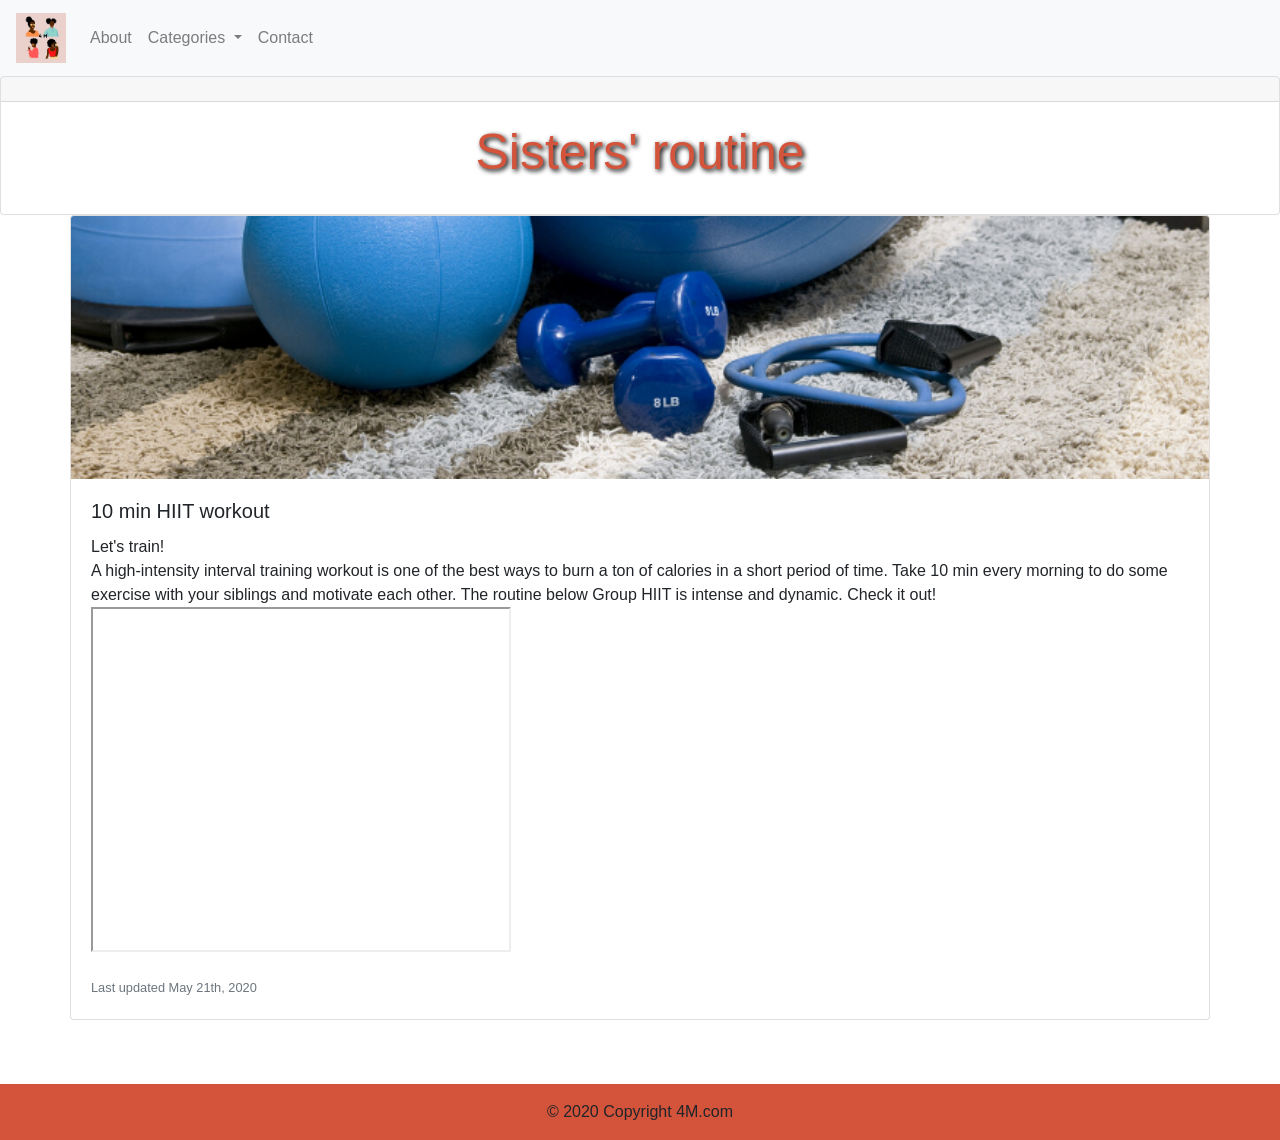
<file: Project - The 4 M/categories-sistersroutine.html>
<!DOCTYPE html>
<html>
<head>
  <meta charset="utf-8">
  <meta name="viewport" content="width=device-width, initial-scale=1.0">
    <link rel="icon" href="favicon.ico">

  <!-- my CSS-->
  <link rel="stylesheet" type="text/css" href="css/main.css"> 
    <!-- Preformated Bootstrap CSS- Copyright to the owners and authors of these files-->
  <link rel="stylesheet" href="https://maxcdn.bootstrapcdn.com/bootstrap/4.4.1/css/bootstrap.min.css">
  <!-- my JS-->
  <link rel="script" type="js" href="main.js">
  <!-- Preformated Boostrap JS-Copyright to the owners and authors of these files -->
  <script src="https://ajax.googleapis.com/ajax/libs/jquery/3.5.1/jquery.min.js"></script>
  <script src="https://cdnjs.cloudflare.com/ajax/libs/popper.js/1.16.0/umd/popper.min.js"></script>
  <script src="https://maxcdn.bootstrapcdn.com/bootstrap/4.4.1/js/bootstrap.min.js"></script>

  <title>Sisters' routine</title>
 <div class="container"></div>
  <nav class="navbar navbar-expand-lg navbar-light bg-light sticky-top">
    <a class="navbar-brand" href="index.html"><img src="images/Logo-4m.jpg" width="50px" height="50px"></a>
    <button class="navbar-toggler" type="button" data-toggle="collapse" data-target="#navbarNavDropdown" aria-controls="navbarNavDropdown" aria-expanded="false" aria-label="Toggle navigation">
      <span class="navbar-toggler-icon"></span>
    </button>
    <div class="collapse navbar-collapse" id="navbarNavDropdown">
      <ul class="navbar-nav">
        <li class="nav-item">
          <a class="nav-link" href="../Project - The 4 M/about.html">About</a>
        </li>   
        <li class="nav-item dropdown">
          <a class="nav-link dropdown-toggle" href="#" id="navbarDropdownMenuLink" role="button" data-toggle="dropdown" aria-haspopup="true" aria-expanded="false">
            Categories
          </a>
          <div class="dropdown-menu" aria-labelledby="navbarDropdownMenuLink">
            <a class="dropdown-item" href=categories-sistersdates.html">Sisters'dates</a>
            <a class="dropdown-item" href="categories-sisterstalks.html">Sisters' talks</a>
            <a class="dropdown-item" href="categories-brothersmattertoo.html">Brothers matters too</a>
            <a class="dropdown-item" href="categories-sisterstrips.html">Sisters' trips</a>
            <a class="dropdown-item" href="categories-sistersroutine.html">Sisters' routine</a>
            
          </div>
        </li>
        <li class="nav-item">
          <a class="nav-link" href="contact.html">Contact</a>
        </li>
      </ul>
    </div>
  </nav>
    </div>
  </head>
  <!--Box for title-->
  <div class="card text-center">
    <div class="card-header">
          </div>
    <div class="card-body">
              <h5 class="card-title" style="color:#d4533b; font-size:50px; text-shadow: 2px 2px 5px black;">Sisters' routine</h5>
                            <p class="card-text"></p>
          </div>
    
  </div>
<!--Main page-->
<!--Row 1-->
<div class="container">
    <div class="row">
        <div class="card mb-3">
            <img class="card-img-top" src="images/workout.png" alt="Card image cap">
            <div class="card-body">
              <h5 class="card-title">10 min HIIT workout</h5>
              <p class="card-text">Let's train! 
                <br>
                 A high-intensity interval training workout 
                 is one of the best ways to burn a ton of calories in a short period of time.
                 Take 10 min every morning to do some exercise with your siblings and motivate 
                 each other. The routine below Group HIIT is intense and dynamic. Check it out!
                 <iframe width="420" height="345" src="https://www.youtube.com/embed/yv2XE_Ut3KU">
                 </iframe>
                </p>
              <p class="card-text"><small class="text-muted">Last updated May 21th, 2020</small></p>
            </div>
        </div>
    </div>

    
</div>

<div></div>
<br>
<br>
<!-- Footer -->
<footer>

  <!-- Copyright -->
  <div class="footer-copyright text-center py-3" style="background-color: #d4533b;">© 2020 Copyright
    <a> 4M.com</a>
  </div>
  <!-- Copyright -->

</footer>
<!-- Footer -->
</body>
</html>
</file>
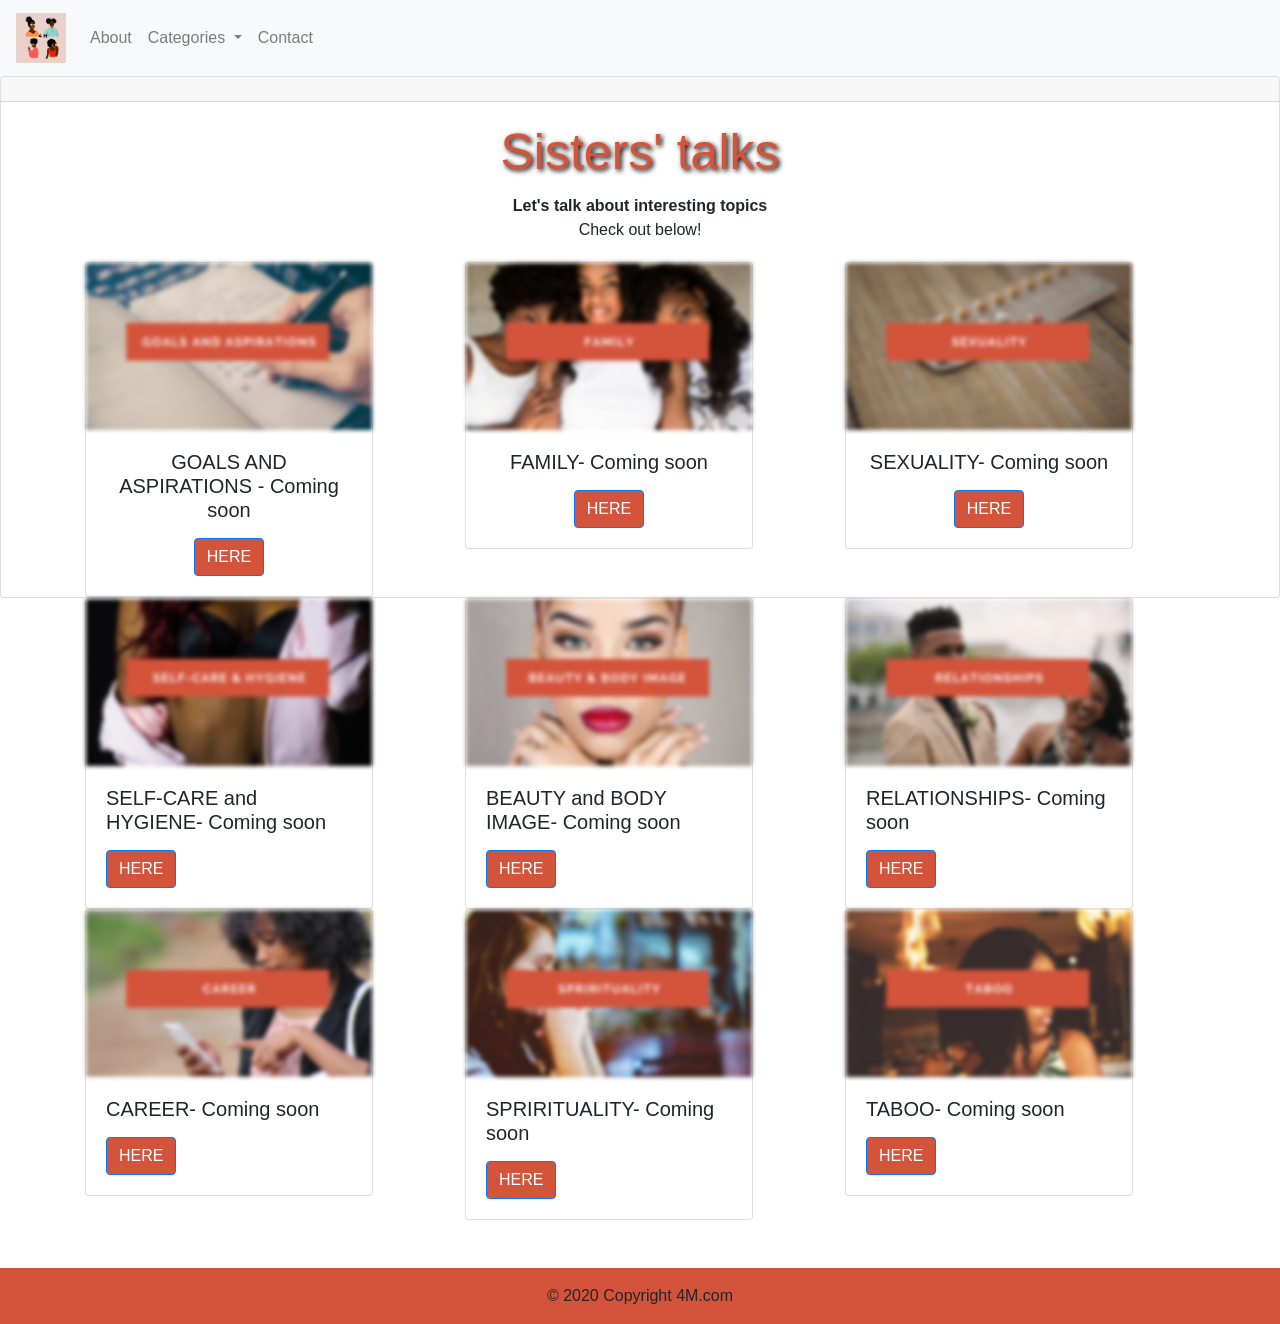
<file: Project - The 4 M/categories-sisterstalks.html>
<!DOCTYPE html>
<html>
<head>
  <meta charset="utf-8">
  <meta name="viewport" content="width=device-width, initial-scale=1.0">
    <link rel="icon" href="favicon.ico">
  <!-- my CSS-->
  <link rel="stylesheet" type="text/css" href="css/main.css"> 
    <!-- Preformated Bootstrap CSS- Copyright to the owners and authors of these files-->
  <link rel="stylesheet" href="https://maxcdn.bootstrapcdn.com/bootstrap/4.4.1/css/bootstrap.min.css">
  <!-- my JS-->
  <link rel="script" type="js" href="main.js">
  <!-- Preformated Boostrap JS-Copyright to the owners and authors of these files -->
  <script src="https://ajax.googleapis.com/ajax/libs/jquery/3.5.1/jquery.min.js"></script>
  <script src="https://cdnjs.cloudflare.com/ajax/libs/popper.js/1.16.0/umd/popper.min.js"></script>
  <script src="https://maxcdn.bootstrapcdn.com/bootstrap/4.4.1/js/bootstrap.min.js"></script>

  <title>4 M</title>
 <div class="container"></div>
  <nav class="navbar navbar-expand-lg navbar-light bg-light sticky-top">
    <a class="navbar-brand" href="index.html"><img src="images/Logo-4m.jpg" width="50px" height="50px"></a>
    <button class="navbar-toggler" type="button" data-toggle="collapse" data-target="#navbarNavDropdown" aria-controls="navbarNavDropdown" aria-expanded="false" aria-label="Toggle navigation">
      <span class="navbar-toggler-icon"></span>
    </button>
    <div class="collapse navbar-collapse" id="navbarNavDropdown">
      <ul class="navbar-nav">
        <li class="nav-item">
          <a class="nav-link" href="../Project - The 4 M/about.html">About</a>
        </li>   
        <li class="nav-item dropdown">
          <a class="nav-link dropdown-toggle" href="#" id="navbarDropdownMenuLink" role="button" data-toggle="dropdown" aria-haspopup="true" aria-expanded="false">
            Categories
          </a>
          <div class="dropdown-menu" aria-labelledby="navbarDropdownMenuLink">
            <a class="dropdown-item" href="categories-sistersdates.html">Sisters'dates</a>
            <a class="dropdown-item" href="categories-sisterstalks.html">Sisters' talks</a>
            <a class="dropdown-item" href="categories-brothersmattertoo.html">Brothers matters too</a>
            <a class="dropdown-item" href="categories-sisterstrips.html">Sisters' trips</a>
            <a class="dropdown-item" href="categories-sistersroutine.html">Sisters' routine</a>
            
          </div>
        </li>
        <li class="nav-item">
          <a class="nav-link" href="../Project - The 4 M/contact.html">Contact</a>
        </li>
      </ul>
    </div>
  </nav>
    </div>
  </head>
   <!--Box for the title -->
   <div class="card text-center">
    <div class="card-header">
          </div>
    <div class="card-body">
      <h5 class="card-title" style="color:#d4533b; font-size:50px; text-shadow: 2px 2px 5px black;">Sisters' talks</h5>
      <p class="card-text"><b>Let's talk about interesting topics</b>
        <br>
        Check out below!</p>
          </div>
<!--Main page-->
<!--Row 1-->
<div class="container">
  <div class="row">
    <div class="col-sm">
      
      <!--Post 1-->
      <div class="card" style="width: 18rem;">
        <img class="card-img-top" src="images/1B.png" alt="Card image cap" style="-webkit-filter: blur(2px)">
        <div class="card-body">
          <h5 class="card-title">GOALS AND ASPIRATIONS - Coming soon</h5>
          <p class="card-text"></p>
          <a href="../Project - The 4 M/categories-sistersdates-cuisinesyouneedtotry.html" class="btn btn-primary" style="background-color: #d4533b;">HERE</a>
        </div>
      </div>
    </div>
    <div class="col-sm">
     
      <!--Post 2-->
      <div class="card" style="width: 18rem;">
        <img class="card-img-top" src="images/2B.png" alt="Card image cap" style="-webkit-filter: blur(2px)">
        <div class="card-body">
          <h5 class="card-title">FAMILY- Coming soon</h5>
          <p class="card-text"></p>
          <a href="#" class="btn btn-primary" style="background-color: #d4533b;">HERE</a>
        </div>
      </div>
    </div>
    <div class="col-sm">
      
      <!--Post 3-->
      <div class="card" style="width: 18rem;">
        <img class="card-img-top" src="images/3B.png" alt="Card image cap"style="-webkit-filter: blur(2px)">
        <div class="card-body">
          <h5 class="card-title">SEXUALITY- Coming soon</h5>
          <p class="card-text"></p>
          <a href="#" class="btn btn-primary" style="background-color: #d4533b;">HERE</a>
        </div>
      </div>
    </div>
  </div>
</div>
</div>
<!--Row 2-->
<div class="container">
  <div class="row">
    <div class="col-sm">
      
      <!--Post 4-->
      <div class="card" style="width: 18rem;">
        <img class="card-img-top" src="images/4B.png" alt="Card image cap"style="-webkit-filter: blur(2px)">
        <div class="card-body">
          <h5 class="card-title">SELF-CARE and HYGIENE- Coming soon</h5>
          <p class="card-text"> </p>
          <a href="#" class="btn btn-primary" style="background-color: #d4533b;">HERE</a>
        </div>
      </div>
    </div>
    <div class="col-sm">
      
      <!--Post 5-->
      <div class="card" style="width: 18rem;">
        <img class="card-img-top" src="images/5B.png" alt="Card image cap"style="-webkit-filter: blur(2px)">
        <div class="card-body">
          <h5 class="card-title">BEAUTY and BODY IMAGE- Coming soon</h5>
          <p class="card-text"></p>
          <a href="#" class="btn btn-primary" style="background-color: #d4533b;">HERE</a>
        </div>
      </div>
    </div>
    <div class="col-sm">

      <!--Post 6-->
      <div class="card" style="width: 18rem;">
        <img class="card-img-top" src="images/6B.png" alt="Card image cap" style="-webkit-filter: blur(2px)">
        <div class="card-body">
          <h5 class="card-title">RELATIONSHIPS- Coming soon</h5>
            <p class="card-text"></p>
            <a href="#" class="btn btn-primary" style="background-color: #d4533b;">HERE</a>
        </div>
      </div>
    </div>
  </div>
</div>
<!--Row 3-->
<div class="container">
  <div class="row">
    <div class="col-sm">
      
      <!--Post 7-->
      <div class="card" style="width: 18rem;">
        <img class="card-img-top" src="images/7B.png" alt="Card image cap" style="-webkit-filter: blur(2px)">
        <div class="card-body">
          <h5 class="card-title">CAREER- Coming soon</h5>
          <p class="card-text"></p>
          <a href="#" class="btn btn-primary" style="background-color: #d4533b;">HERE</a>
        </div>
      </div>
    </div>
    <div class="col-sm">
      
      <!--Post 8-->
      <div class="card" style="width: 18rem;">
        <img class="card-img-top" src="images/8B.png" alt="Card image cap" style="-webkit-filter: blur(2px)">
        <div class="card-body">
          <h5 class="card-title">SPRIRITUALITY- Coming soon</h5>
          <p class="card-text"></p>
          <a href="#" class="btn btn-primary" style="background-color: #d4533b;">HERE</a>
        </div>
      </div>
    </div>
    <div class="col-sm">
      
      <!--Post 9-->
      <div class="card" style="width: 18rem;">
        <img class="card-img-top" src="images/9B.png" alt="Card image cap" style="-webkit-filter: blur(2px)">
        <div class="card-body">
          <h5 class="card-title">TABOO- Coming soon</h5>
          <p class="card-text"></p>
          <a href="#" class="btn btn-primary" style="background-color: #d4533b;">HERE</a>
        </div>
      </div>
    </div>
  </div>
</div>

<div></div>

<div></div>
<br>
<br>

<!-- Footer -->
<footer>

  <!-- Copyright -->
  <div class="footer-copyright text-center py-3" style="background-color: #d4533b;">© 2020 Copyright
    <a> 4M.com</a>
  </div>
  <!-- Copyright -->

</footer>
<!-- Footer -->
</body>
</html>
</file>
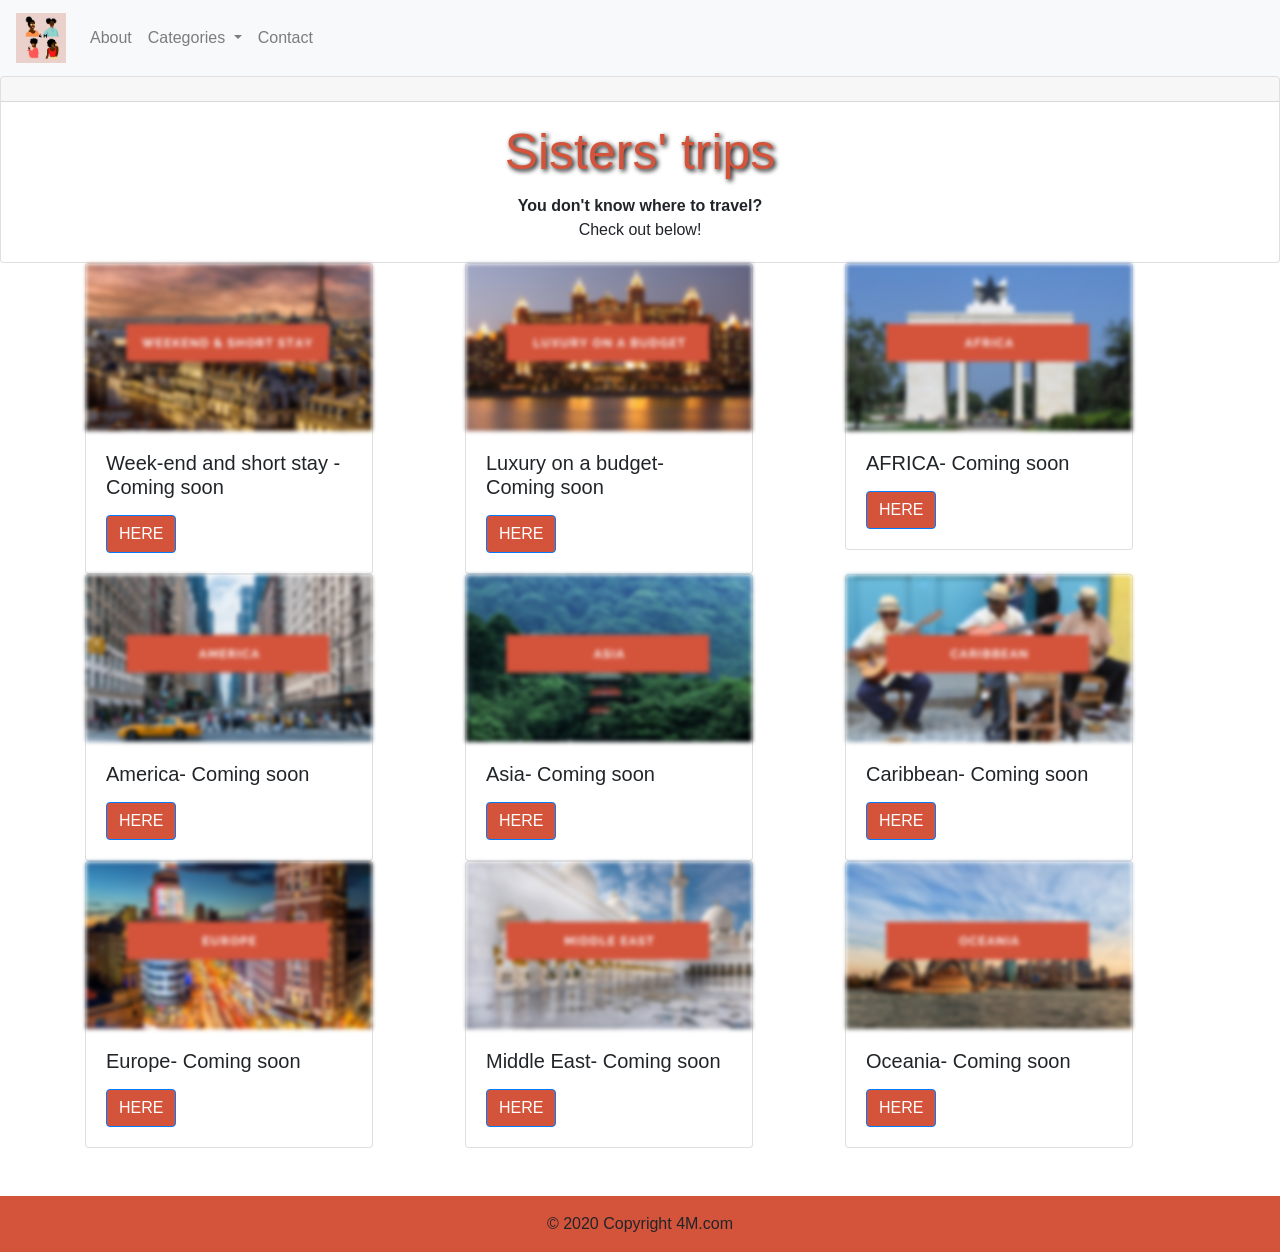
<file: Project - The 4 M/categories-sisterstrips.html>
<!DOCTYPE html>
<html>
<head>
  <meta charset="utf-8">
  <meta name="viewport" content="width=device-width, initial-scale=1.0">
    <link rel="icon" href="favicon.ico">

  <!-- my CSS-->
  <link rel="stylesheet" type="text/css" href="css/main.css"> 
    <!-- Preformated Bootstrap CSS- Copyright to the owners and authors of these files-->
  <link rel="stylesheet" href="https://maxcdn.bootstrapcdn.com/bootstrap/4.4.1/css/bootstrap.min.css">
  <!-- my JS-->
  <link rel="script" type="js" href="main.js">
  <!-- Preformated Boostrap JS-Copyright to the owners and authors of these files -->
  <script src="https://ajax.googleapis.com/ajax/libs/jquery/3.5.1/jquery.min.js"></script>
  <script src="https://cdnjs.cloudflare.com/ajax/libs/popper.js/1.16.0/umd/popper.min.js"></script>
  <script src="https://maxcdn.bootstrapcdn.com/bootstrap/4.4.1/js/bootstrap.min.js"></script>

  <title>4 M</title>
 <div class="container"></div>
  <nav class="navbar navbar-expand-lg navbar-light bg-light sticky-top">
    <a class="navbar-brand" href="index.html"><img src="images/Logo-4m.jpg" width="50px" height="50px"></a>
    <button class="navbar-toggler" type="button" data-toggle="collapse" data-target="#navbarNavDropdown" aria-controls="navbarNavDropdown" aria-expanded="false" aria-label="Toggle navigation">
      <span class="navbar-toggler-icon"></span>
    </button>
    <div class="collapse navbar-collapse" id="navbarNavDropdown">
      <ul class="navbar-nav">
        <li class="nav-item">
          <a class="nav-link" href="../Project - The 4 M/about.html">About</a>
        </li>   
        <li class="nav-item dropdown">
          <a class="nav-link dropdown-toggle" href="#" id="navbarDropdownMenuLink" role="button" data-toggle="dropdown" aria-haspopup="true" aria-expanded="false">
            Categories
          </a>
          <div class="dropdown-menu" aria-labelledby="navbarDropdownMenuLink">
            <a class="dropdown-item" href="categories-sistersdates.html">Sisters'dates</a>
            <a class="dropdown-item" href="categories-sisterstalks.html">Sisters' talks</a>
            <a class="dropdown-item" href="categories-brothersmattertoo.html">Brothers matters too</a>
            <a class="dropdown-item" href="categories-sisterstrips.html">Sisters' trips</a>
            <a class="dropdown-item" href="categories-sistersroutine.html">Sisters' routine</a>
            
          </div>
        </li>
        <li class="nav-item">
          <a class="nav-link" href="contact.html">Contact</a>
        </li>
      </ul>
    </div>
  </nav>
    </div>
  </head>
  <!--Box for the title -->
  <div class="card text-center">
    <div class="card-header">
          </div>
    <div class="card-body">
      <h5 class="card-title" style="color:#d4533b; font-size:50px; text-shadow: 2px 2px 5px black;">Sisters' trips</h5>
      <p class="card-text"><b>You don't know where to travel?</b>
        <br>
        Check out below!</p>
          </div>
    
  </div>
<!--Main page-->
<!--Row 1-->
<div class="container">
  <div class="row">
    <div class="col-sm">
      
      <!--Post 1-->
      <div class="card" style="width: 18rem;">
        <img class="card-img-top" src="images/2C.png" alt="Card image cap" style="-webkit-filter: blur(2px)">
        <div class="card-body">
          <h5 class="card-title">Week-end and short stay - Coming soon</h5>
          <p class="card-text"></p>
          <a href="../Project - The 4 M/categories-sistersdates-cuisinesyouneedtotry.html" class="btn btn-primary" style="background-color: #d4533b;">HERE</a>
        </div>
      </div>
    </div>
    <div class="col-sm">
     
      <!--Post 2-->
      <div class="card" style="width: 18rem;">
        <img class="card-img-top" src="images/3C.png" alt="Card image cap" style="-webkit-filter: blur(2px)">
        <div class="card-body">
          <h5 class="card-title">Luxury on a budget- Coming soon</h5>
          <p class="card-text"></p>
          <a href="#" class="btn btn-primary" style="background-color: #d4533b;">HERE</a>
        </div>
      </div>
    </div>
    <div class="col-sm">
      
      <!--Post 3-->
      <div class="card" style="width: 18rem;">
        <img class="card-img-top" src="images/4C.png" alt="Card image cap"style="-webkit-filter: blur(2px)">
        <div class="card-body">
          <h5 class="card-title">AFRICA- Coming soon</h5>
          <p class="card-text"></p>
          <a href="#" class="btn btn-primary" style="background-color: #d4533b;">HERE</a>
        </div>
      </div>
    </div>
  </div>
</div>
</div>
<!--Row 2-->
<div class="container">
  <div class="row">
    <div class="col-sm">
      
      <!--Post 4-->
      <div class="card" style="width: 18rem;">
        <img class="card-img-top" src="images/9C.png" alt="Card image cap"style="-webkit-filter: blur(2px)">
        <div class="card-body">
          <h5 class="card-title">America- Coming soon</h5>
          <p class="card-text"> </p>
          <a href="#" class="btn btn-primary" style="background-color: #d4533b;">HERE</a>
        </div>
      </div>
    </div>
    <div class="col-sm">
      
      <!--Post 5-->
      <div class="card" style="width: 18rem;">
        <img class="card-img-top" src="images/6C.png" alt="Card image cap"style="-webkit-filter: blur(2px)">
        <div class="card-body">
          <h5 class="card-title">Asia- Coming soon</h5>
          <p class="card-text"></p>
          <a href="#" class="btn btn-primary" style="background-color: #d4533b;">HERE</a>
        </div>
      </div>
    </div>
    <div class="col-sm">

      <!--Post 6-->
      <div class="card" style="width: 18rem;">
        <img class="card-img-top" src="images/5C.png" alt="Card image cap" style="-webkit-filter: blur(2px)">
        <div class="card-body">
          <h5 class="card-title">Caribbean- Coming soon</h5>
            <p class="card-text"></p>
            <a href="#" class="btn btn-primary" style="background-color: #d4533b;">HERE</a>
        </div>
      </div>
    </div>
  </div>
</div>
<!--Row 3-->
<div class="container">
  <div class="row">
    <div class="col-sm">
      
      <!--Post 7-->
      <div class="card" style="width: 18rem;">
        <img class="card-img-top" src="images/8C.png" alt="Card image cap" style="-webkit-filter: blur(2px)">
        <div class="card-body">
          <h5 class="card-title">Europe- Coming soon</h5>
          <p class="card-text"></p>
          <a href="#" class="btn btn-primary" style="background-color: #d4533b;">HERE</a>
        </div>
      </div>
    </div>
    <div class="col-sm">
      
      <!--Post 8-->
      <div class="card" style="width: 18rem;">
        <img class="card-img-top" src="images/7C.png" alt="Card image cap" style="-webkit-filter: blur(2px)">
        <div class="card-body">
          <h5 class="card-title">Middle East- Coming soon</h5>
          <p class="card-text"></p>
          <a href="#" class="btn btn-primary" style="background-color: #d4533b;">HERE</a>
        </div>
      </div>
    </div>
    <div class="col-sm">
      
      <!--Post 9-->
      <div class="card" style="width: 18rem;">
        <img class="card-img-top" src="images/1C.png" alt="Card image cap" style="-webkit-filter: blur(2px)">
        <div class="card-body">
          <h5 class="card-title">Oceania- Coming soon</h5>
          <p class="card-text"></p>
          <a href="#" class="btn btn-primary" style="background-color: #d4533b;">HERE</a>
        </div>
      </div>
    </div>
  </div>
</div>

<div></div>

<div></div>
<br>
<br>

<!-- Footer -->
<footer>

  <!-- Copyright -->
  <div class="footer-copyright text-center py-3" style="background-color: #d4533b;">© 2020 Copyright
    <a> 4M.com</a>
  </div>
  <!-- Copyright -->

</footer>
<!-- Footer -->
</body>
</html>
</file>
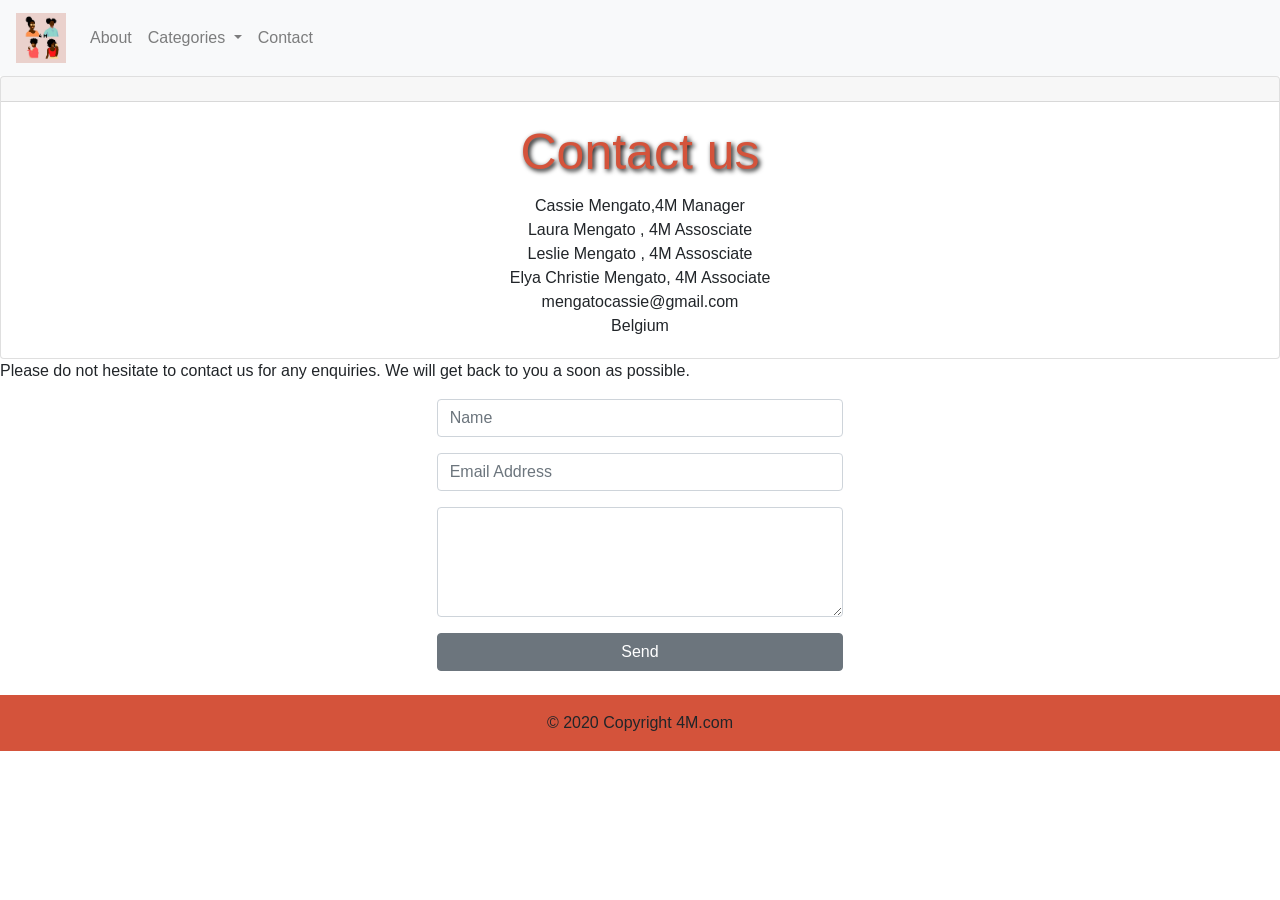
<file: Project - The 4 M/contact.html>
<!DOCTYPE html>
<html>
<head>
  <meta charset="utf-8">
  <meta name="viewport" content="width=device-width, initial-scale=1.0">
    <link rel="icon" href="favicon.ico">

  <!-- my CSS-->
  <link rel="stylesheet" type="text/css" href="css/main.css"> 
    <!-- Preformated Bootstrap CSS- Copyright to the owners and authors of these files-->
  <link rel="stylesheet" href="https://maxcdn.bootstrapcdn.com/bootstrap/4.4.1/css/bootstrap.min.css">
  <!-- my JS-->
  <link rel="script" type="js" href="main.js">
  <!-- Preformated Boostrap JS-Copyright to the owners and authors of these files -->
  <script src="https://ajax.googleapis.com/ajax/libs/jquery/3.5.1/jquery.min.js"></script>
  <script src="https://cdnjs.cloudflare.com/ajax/libs/popper.js/1.16.0/umd/popper.min.js"></script>
  <script src="https://maxcdn.bootstrapcdn.com/bootstrap/4.4.1/js/bootstrap.min.js"></script>

  <title>4 M</title>
 <div class="container"></div>
  <nav class="navbar navbar-expand-lg navbar-light bg-light sticky-top">
    <a class="navbar-brand" href="index.html"><img src="images/Logo-4m.jpg" width="50px" height="50px"></a>
    <button class="navbar-toggler" type="button" data-toggle="collapse" data-target="#navbarNavDropdown" aria-controls="navbarNavDropdown" aria-expanded="false" aria-label="Toggle navigation">
      <span class="navbar-toggler-icon"></span>
    </button>
    <div class="collapse navbar-collapse" id="navbarNavDropdown">
      <ul class="navbar-nav">
        <li class="nav-item">
          <a class="nav-link" href="../Project - The 4 M/about.html">About</a>
        </li>   
        <li class="nav-item dropdown">
          <a class="nav-link dropdown-toggle" href="#" id="navbarDropdownMenuLink" role="button" data-toggle="dropdown" aria-haspopup="true" aria-expanded="false">
            Categories
          </a>
          <div class="dropdown-menu" aria-labelledby="navbarDropdownMenuLink">
            <a class="dropdown-item" href="../Project - The 4 M/categories-sistersdates.html">Sisters'dates</a>
            <a class="dropdown-item" href="../Project - The 4 M/categories-sisterstalks.html">Sisters' talks</a>
            <a class="dropdown-item" href="../Project - The 4 M/categories-brothersmattertoo.html">Brothers matters too</a>
            <a class="dropdown-item" href="../Project - The 4 M/categories-sisterstrips.html">Sisters' trips</a>
            <a class="dropdown-item" href="../Project - The 4 M/categories-sistersroutine.html">Sisters' routine</a>
            
          </div>
        </li>
        <li class="nav-item">
          <a class="nav-link" href="../Project - The 4 M/contact.html">Contact</a>
        </li>
      </ul>
    </div>
  </nav>
    </div>
  </head>
    <!--Box for title-->
    <div class="card text-center">
      <div class="card-header">
            </div>
      <div class="card-body">
                <h5 class="card-title" style="color:#d4533b; font-size:50px; text-shadow: 2px 2px 5px black;">Contact us</h5>
                              <p class="card-text">
                                Cassie Mengato,4M Manager
                                <br>
                                Laura Mengato , 4M Assosciate
                                <br>
                                Leslie Mengato , 4M Assosciate
                                <br>
                                Elya Christie Mengato, 4M Associate
                                <br>
                                mengatocassie@gmail.com
                                <br>
                                 Belgium
                              </p>
            </div>
      
    </div>
    <!-- The main section -->



      
  <p>Please do not hesitate to contact us for any enquiries. We will get back to you a soon as possible.</p>
    <!-- Contact form -->
  <div class="container2">
    <div class="row">
        <div class="col-lg-4 col-md-4 col-sm-12"></div>
          <div class="col-lg-4 col-md-4 col-sm-12">
    <div class="form-group" action="mailto:mengatocassie@gmail.com">
      <input type="text" class="form-control" placeholder="Name" name=""required>
    </div>
    <div class="form-group">
      <input type="email" class="form-control" placeholder="Email Address" name="email" required>
    </div>
    <div class="form-group">
      <textarea class="form-control" rows="4"required></textarea>
    </div>
       <input type="submit" class="btn btn-secondary btn-block" value="Send" name=""required onclick="Warn">      
    </div>
  </div> 
</div>
</div>
</div>
<div></div>
<br>
    <!-- Footer -->
    <footer>
    
      <!-- Copyright -->
      <div class="footer-copyright text-center py-3" style="background-color: #d4533b;">© 2020 Copyright
        <a> 4M.com</a>
      </div>
      <!-- Copyright -->
    
    </footer>
    <!-- Footer -->
    </body>
    </html>
</file>
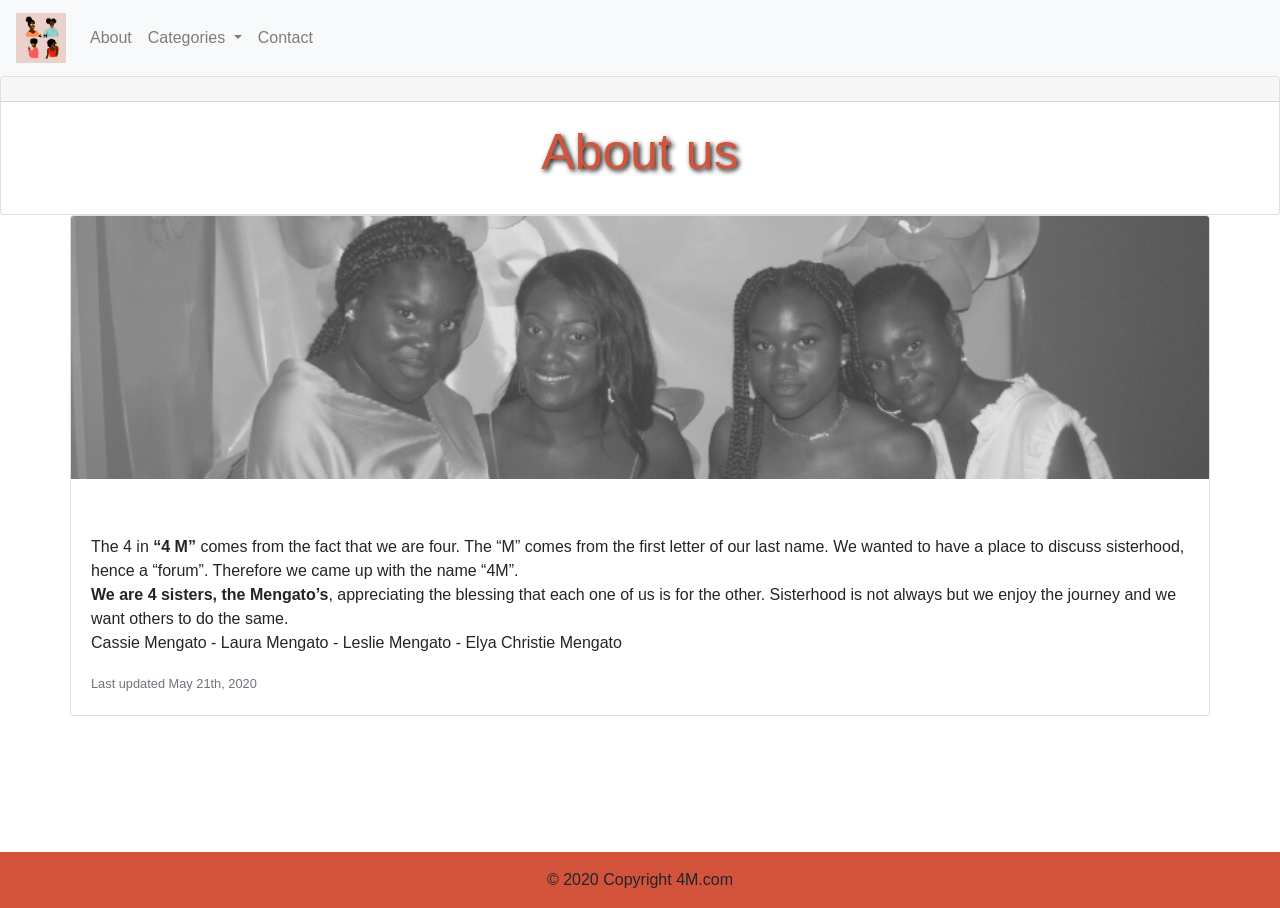
<file: Project - The 4 M/Project - The 4 M/about.html>
<!DOCTYPE html>
<html>
<head>
  <meta charset="utf-8">
  <meta name="viewport" content="width=device-width, initial-scale=1.0">
  <!-- my CSS-->
  <link rel="stylesheet" type="text/css" href="css/main.css"> 
    <!-- Preformated Bootstrap CSS- Copyright to the owners and authors of these files-->
  <link rel="stylesheet" href="https://maxcdn.bootstrapcdn.com/bootstrap/4.4.1/css/bootstrap.min.css">
  <!-- my JS-->
  <link rel="script" type="js" href="main.js">
  <!-- Preformated Boostrap JS-Copyright to the owners and authors of these files -->
  <script src="https://ajax.googleapis.com/ajax/libs/jquery/3.5.1/jquery.min.js"></script>
  <script src="https://cdnjs.cloudflare.com/ajax/libs/popper.js/1.16.0/umd/popper.min.js"></script>
  <script src="https://maxcdn.bootstrapcdn.com/bootstrap/4.4.1/js/bootstrap.min.js"></script>

  <title>About</title>
 <div class="container"></div>
  <nav class="navbar navbar-expand-lg navbar-light bg-light sticky-top">
    <a class="navbar-brand" href="index.html"><img src="images/Logo-4m.jpg" width="50px" height="50px"></a>
    <button class="navbar-toggler" type="button" data-toggle="collapse" data-target="#navbarNavDropdown" aria-controls="navbarNavDropdown" aria-expanded="false" aria-label="Toggle navigation">
      <span class="navbar-toggler-icon"></span>
    </button>
    <div class="collapse navbar-collapse" id="navbarNavDropdown">
      <ul class="navbar-nav">
        <li class="nav-item">
          <a class="nav-link" href="../Project - The 4 M/about.html">About</a>
        </li>   
        <li class="nav-item dropdown">
          <a class="nav-link dropdown-toggle" href="#" id="navbarDropdownMenuLink" role="button" data-toggle="dropdown" aria-haspopup="true" aria-expanded="false">
            Categories
          </a>
          <div class="dropdown-menu" aria-labelledby="navbarDropdownMenuLink">
            <a class="dropdown-item" href="../Project - The 4 M/categories-sistersdates.html">Sisters'dates</a>
            <a class="dropdown-item" href="../Project - The 4 M/categories-sisterstalks.html">Sisters' talks</a>
            <a class="dropdown-item" href="../Project - The 4 M/categories-brothersmattertoo.html">Brothers matters too</a>
            <a class="dropdown-item" href="../Project - The 4 M/categories-sisterstrips.html">Sisters' trips</a>
            <a class="dropdown-item" href="../Project - The 4 M/categories-sistersroutine.html">Sisters' routine</a>
            
          </div>
        </li>
        <li class="nav-item">
          <a class="nav-link" href="../Project - The 4 M/contact.html">Contact</a>
        </li>
      </ul>
    </div>
  </nav>
    </div>
  </head>
  <!--Box for title-->
  <div class="card text-center">
    <div class="card-header">
          </div>
    <div class="card-body">
              <h5 class="card-title" style="color:#d4533b; font-size:50px; text-shadow: 2px 2px 5px black;">About us</h5>
                            <p class="card-text"></p>
          </div>
    
  </div>
<!--Main page-->
<!--Row 1-->
<div class="container">
    <div class="row">
        <div class="card mb-3">
            <img class="card-img-top" src="images/sistersmengato.png" alt="Card image cap">
            <div class="card-body">
              <h5 class="card-title"></h5>
              <p class="card-text">
                <br>
                The 4 in <b>“4 M”</b> comes from the fact that we are four. 
                The “M” comes from the first letter of our last name. 
                We wanted to have a place to discuss sisterhood, hence a “forum”.
                 Therefore we came up with the name “4M”.
                 <br>
                 <b>We are 4 sisters, the Mengato’s</b>, appreciating the blessing that each one of us is for the other. 
                Sisterhood is not always but we enjoy the journey and we want others to do the same.
                 <br>
                 Cassie Mengato - Laura Mengato - Leslie Mengato - Elya Christie Mengato                                               
                </p>
              <p class="card-text"><small class="text-muted">Last updated May 21th, 2020</small></p>
            </div>
        </div>
    </div>

    
</div>

<div></div>
<br>
<br>

<br>
<br>
<br>
<!-- Footer -->
<footer>

  <!-- Copyright -->
  <div class="footer-copyright text-center py-3" style="background-color: #d4533b;">© 2020 Copyright
    <a> 4M.com</a>
  </div>
  <!-- Copyright -->

</footer>
<!-- Footer -->
</body>
</html>
</file>
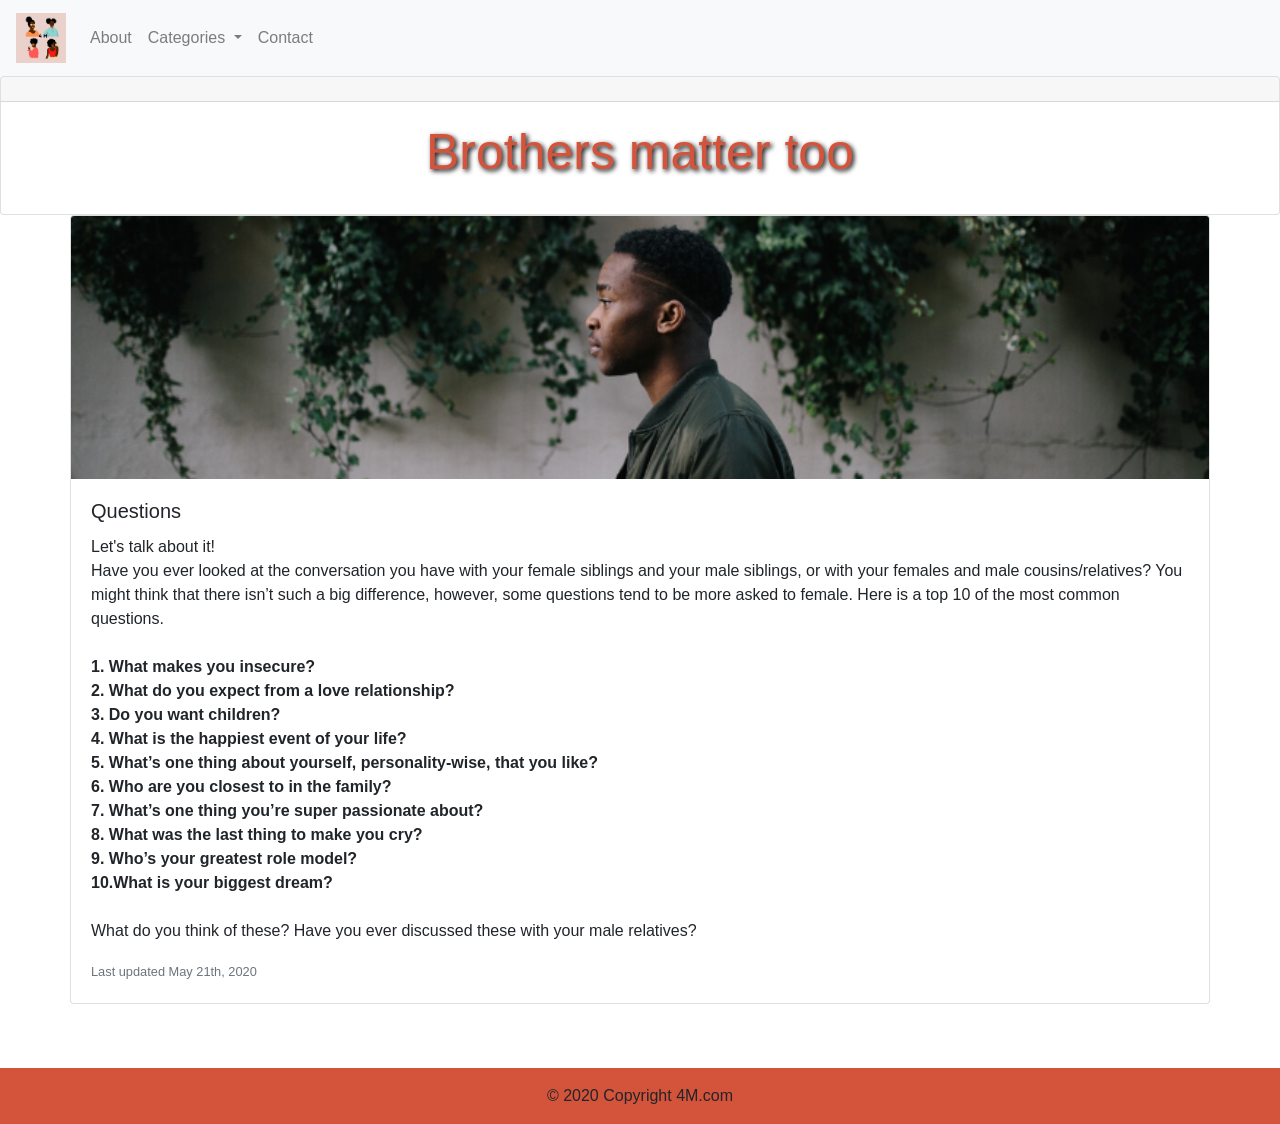
<file: Project - The 4 M/Project - The 4 M/categories-brothersmattertoo.html>
<!DOCTYPE html>
<html>
<head>
  <meta charset="utf-8">
  <meta name="viewport" content="width=device-width, initial-scale=1.0">
  <!-- my CSS-->
  <link rel="stylesheet" type="text/css" href="css/main.css"> 
    <!-- Preformated Bootstrap CSS- Copyright to the owners and authors of these files-->
  <link rel="stylesheet" href="https://maxcdn.bootstrapcdn.com/bootstrap/4.4.1/css/bootstrap.min.css">
  <!-- my JS-->
  <link rel="script" type="js" href="main.js">
  <!-- Preformated Boostrap JS-Copyright to the owners and authors of these files -->
  <script src="https://ajax.googleapis.com/ajax/libs/jquery/3.5.1/jquery.min.js"></script>
  <script src="https://cdnjs.cloudflare.com/ajax/libs/popper.js/1.16.0/umd/popper.min.js"></script>
  <script src="https://maxcdn.bootstrapcdn.com/bootstrap/4.4.1/js/bootstrap.min.js"></script>

  <title>Brothers matter too</title>
 <div class="container"></div>
  <nav class="navbar navbar-expand-lg navbar-light bg-light sticky-top">
    <a class="navbar-brand" href="index.html"><img src="images/Logo-4m.jpg" width="50px" height="50px"></a>
    <button class="navbar-toggler" type="button" data-toggle="collapse" data-target="#navbarNavDropdown" aria-controls="navbarNavDropdown" aria-expanded="false" aria-label="Toggle navigation">
      <span class="navbar-toggler-icon"></span>
    </button>
    <div class="collapse navbar-collapse" id="navbarNavDropdown">
      <ul class="navbar-nav">
        <li class="nav-item">
          <a class="nav-link" href="../Project - The 4 M/about.html">About</a>
        </li>   
        <li class="nav-item dropdown">
          <a class="nav-link dropdown-toggle" href="#" id="navbarDropdownMenuLink" role="button" data-toggle="dropdown" aria-haspopup="true" aria-expanded="false">
            Categories
          </a>
          <div class="dropdown-menu" aria-labelledby="navbarDropdownMenuLink">
            <a class="dropdown-item" href="../Project - The 4 M/categories-sistersdates.html">Sisters'dates</a>
            <a class="dropdown-item" href="../Project - The 4 M/categories-sisterstalks.html">Sisters' talks</a>
            <a class="dropdown-item" href="../Project - The 4 M/categories-brothersmattertoo.html">Brothers matters too</a>
            <a class="dropdown-item" href="../Project - The 4 M/categories-sisterstrips.html">Sisters' trips</a>
            <a class="dropdown-item" href="../Project - The 4 M/categories-sistersroutine.html">Sisters' routine</a>
            
          </div>
        </li>
        <li class="nav-item">
          <a class="nav-link" href="../Project - The 4 M/contact.html">Contact</a>
        </li>
      </ul>
    </div>
  </nav>
    </div>
  </head>
  <!--Box for title-->
  <div class="card text-center">
    <div class="card-header">
          </div>
    <div class="card-body">
              <h5 class="card-title" style="color:#d4533b; font-size:50px; text-shadow: 2px 2px 5px black;">Brothers matter too</h5>
                            <p class="card-text"></p>
          </div>
    
  </div>
<!--Main page-->
<!--Row 1-->
<div class="container">
    <div class="row">
        <div class="card mb-3">
            <img class="card-img-top" src="images/boysquestions.png" alt="Card image cap">
            <div class="card-body">
              <h5 class="card-title">Questions</h5>
              <p class="card-text">Let's talk about it! 
                <br>
                Have you ever looked at the conversation you have with your female siblings 
                and your male siblings, or with your females and male cousins/relatives?  
                You might think that there isn’t such a big difference, however,
                 some questions tend to be more asked to female.
                  Here is a top 10 of the most common questions. 
                  <br>
                  <br>
               <b> 1. What makes you insecure?
                <br>
                2. What do you expect from a love relationship?
                <br>
                3. Do you want children?
                <br>
                4. What is the happiest event of your life?
                <br>
                5. What’s one thing about yourself, personality-wise, that you like?
                <br>
                6. Who are you closest to in the family?
                <br>
                7. What’s one thing you’re super passionate about?
                <br>
                8. What was the last thing to make you cry?
                <br>
                9. Who’s your greatest role model?
                <br>
                10.What is your biggest dream?</b>
                <br>
                <br>
                What do you think of these? Have you ever discussed these with your male relatives? 
                
                </p>
              <p class="card-text"><small class="text-muted">Last updated May 21th, 2020</small></p>
            </div>
        </div>
    </div>

    
</div>

<div></div>
<br>
<br>
<!-- Footer -->
<footer>

  <!-- Copyright -->
  <div class="footer-copyright text-center py-3" style="background-color: #d4533b;">© 2020 Copyright
    <a> 4M.com</a>
  </div>
  <!-- Copyright -->

</footer>
<!-- Footer -->
</body>
</html>
</file>
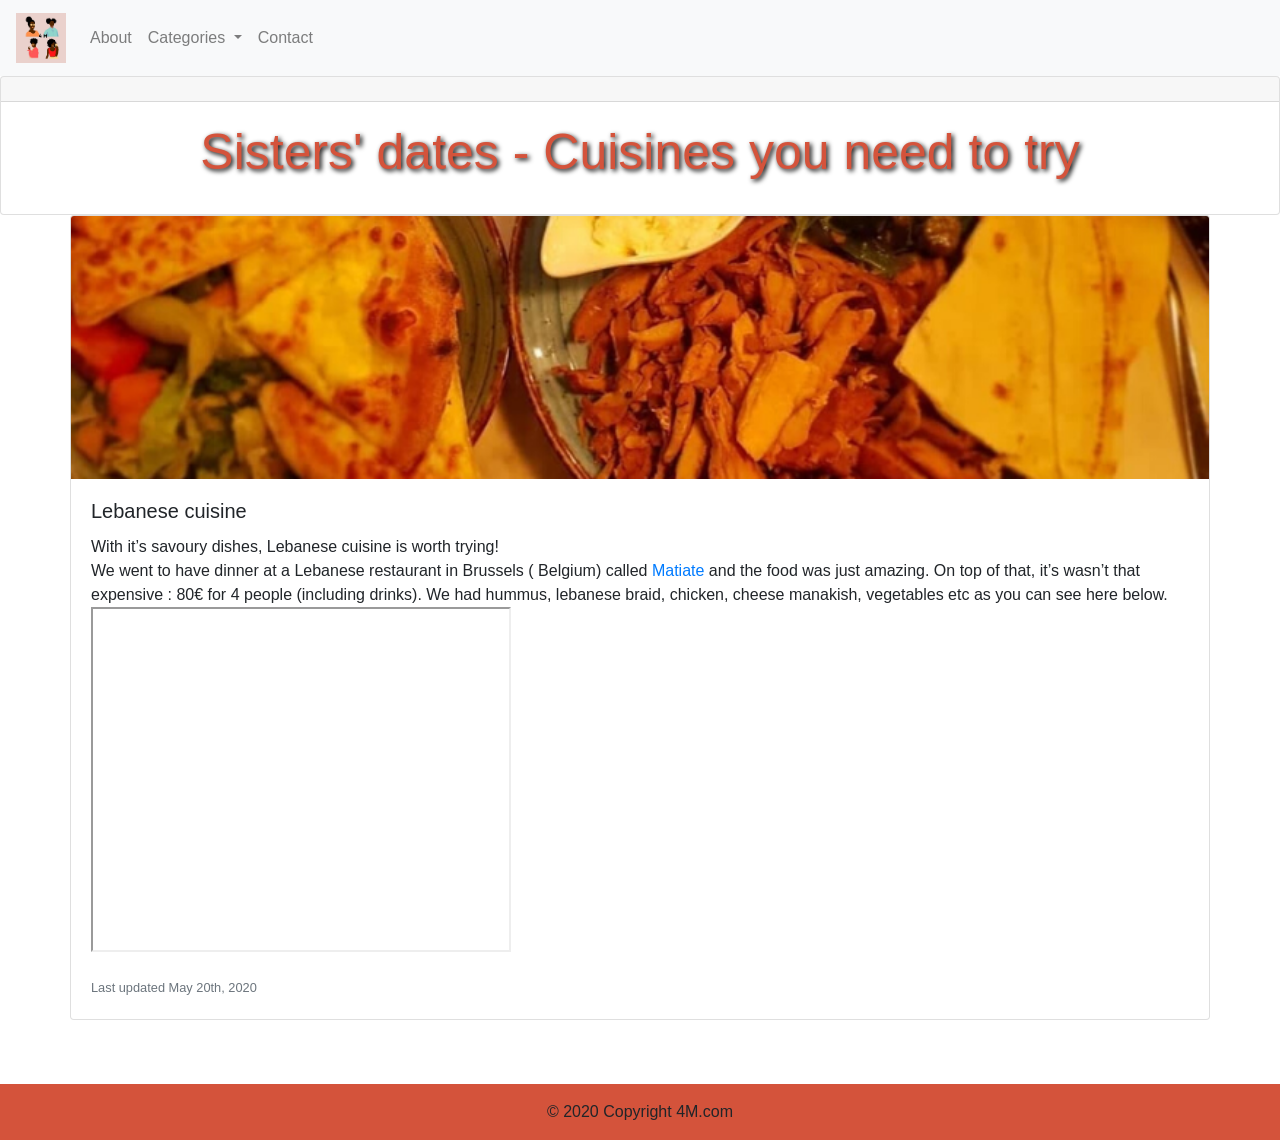
<file: Project - The 4 M/Project - The 4 M/categories-sistersdates-cuisinesyouneedtotry.html>
<!DOCTYPE html>
<html>
<head>
  <meta charset="utf-8">
  <meta name="viewport" content="width=device-width, initial-scale=1.0">
  <!-- my CSS-->
  <link rel="stylesheet" type="text/css" href="css/main.css"> 
    <!-- Preformated Bootstrap CSS- Copyright to the owners and authors of these files-->
  <link rel="stylesheet" href="https://maxcdn.bootstrapcdn.com/bootstrap/4.4.1/css/bootstrap.min.css">
  <!-- my JS-->
  <link rel="script" type="js" href="main.js">
  <!-- Preformated Boostrap JS-Copyright to the owners and authors of these files -->
  <script src="https://ajax.googleapis.com/ajax/libs/jquery/3.5.1/jquery.min.js"></script>
  <script src="https://cdnjs.cloudflare.com/ajax/libs/popper.js/1.16.0/umd/popper.min.js"></script>
  <script src="https://maxcdn.bootstrapcdn.com/bootstrap/4.4.1/js/bootstrap.min.js"></script>

  <title>Sisters' dates</title>
 <div class="container"></div>
  <nav class="navbar navbar-expand-lg navbar-light bg-light sticky-top">
    <a class="navbar-brand" href="index.html"><img src="images/Logo-4m.jpg" width="50px" height="50px"></a>
    <button class="navbar-toggler" type="button" data-toggle="collapse" data-target="#navbarNavDropdown" aria-controls="navbarNavDropdown" aria-expanded="false" aria-label="Toggle navigation">
      <span class="navbar-toggler-icon"></span>
    </button>
    <div class="collapse navbar-collapse" id="navbarNavDropdown">
      <ul class="navbar-nav">
        <li class="nav-item">
          <a class="nav-link" href="../Project - The 4 M/about.html">About</a>
        </li>   
        <li class="nav-item dropdown">
          <a class="nav-link dropdown-toggle" href="#" id="navbarDropdownMenuLink" role="button" data-toggle="dropdown" aria-haspopup="true" aria-expanded="false">
            Categories
          </a>
          <div class="dropdown-menu" aria-labelledby="navbarDropdownMenuLink">
            <a class="dropdown-item" href="../Project - The 4 M/categories-sistersdates.html">Sisters'dates</a>
            <a class="dropdown-item" href="../Project - The 4 M/categories-sisterstalks.html">Sisters' talks</a>
            <a class="dropdown-item" href="../Project - The 4 M/categories-brothersmattertoo.html">Brothers matters too</a>
            <a class="dropdown-item" href="../Project - The 4 M/categories-sisterstrips.html">Sisters' trips</a>
            <a class="dropdown-item" href="../Project - The 4 M/categories-sistersroutine.html">Sisters' routine</a>
            
          </div>
        </li>
        <li class="nav-item">
          <a class="nav-link" href="../Project - The 4 M/contact.html">Contact</a>
        </li>
      </ul>
    </div>
  </nav>
    </div>
  </head>
  <!--Box for title-->
  <div class="card text-center">
    <div class="card-header">
          </div>
    <div class="card-body">
              <h5 class="card-title" style="color:#d4533b; font-size:50px; text-shadow: 2px 2px 5px black;">Sisters' dates - Cuisines you need to try</h5>
                            <p class="card-text"></p>
          </div>
    
  </div>
<!--Main page-->
<!--Row 1-->
<div class="container">
    <div class="row">
        <div class="card mb-3">
            <img class="card-img-top" src="images/MATIATE.png" alt="Card image cap">
            <div class="card-body">
              <h5 class="card-title">Lebanese cuisine</h5>
              <p class="card-text">With it’s savoury dishes, Lebanese cuisine is worth trying! 
                <br>
                We went to have dinner at a Lebanese restaurant in Brussels ( Belgium) called <a href="https://www.matiate.be/fr/home"> Matiate </a> and the food was just amazing.
                 On top of that, it’s wasn’t that expensive : 80€ for 4 people (including drinks).
                We had hummus, lebanese braid, chicken, cheese manakish, vegetables etc as you can see here below.
                <iframe width="420" height="345" src="https://www.youtube.com/embed/gus2t6BAQcg">
                </iframe>
                </p>
              <p class="card-text"><small class="text-muted">Last updated May 20th, 2020</small></p>
            </div>
        </div>
    </div>

    
</div>

<div></div>
<br>
<br>
<!-- Footer -->
<footer>

  <!-- Copyright -->
  <div class="footer-copyright text-center py-3" style="background-color: #d4533b;">© 2020 Copyright
    <a> 4M.com</a>
  </div>
  <!-- Copyright -->

</footer>
<!-- Footer -->
</body>
</html>
</file>
<file: Project - The 4 M/css/main.css>
html {
  font-family:  Helvetica, sans-serif;
}
/*Navbar*/

/*Header picture*/

.masthead {
    height: 100vh;
    min-height: 500px;
    background-image: url('../images/bigbanner.jpg');
    background-size: cover;
    background-position: center;
    background-repeat: no-repeat;
  }
</file>
<file: Project - The 4 M/Project - The 4 M/css/main.css>
html {
  font-family:  Helvetica, sans-serif;
}
/*Navbar*/

/*Header picture*/

.masthead {
    height: 100vh;
    min-height: 500px;
    background-image: url('../images/bigbanner.jpg');
    background-size: cover;
    background-position: center;
    background-repeat: no-repeat;
  }
</file>
